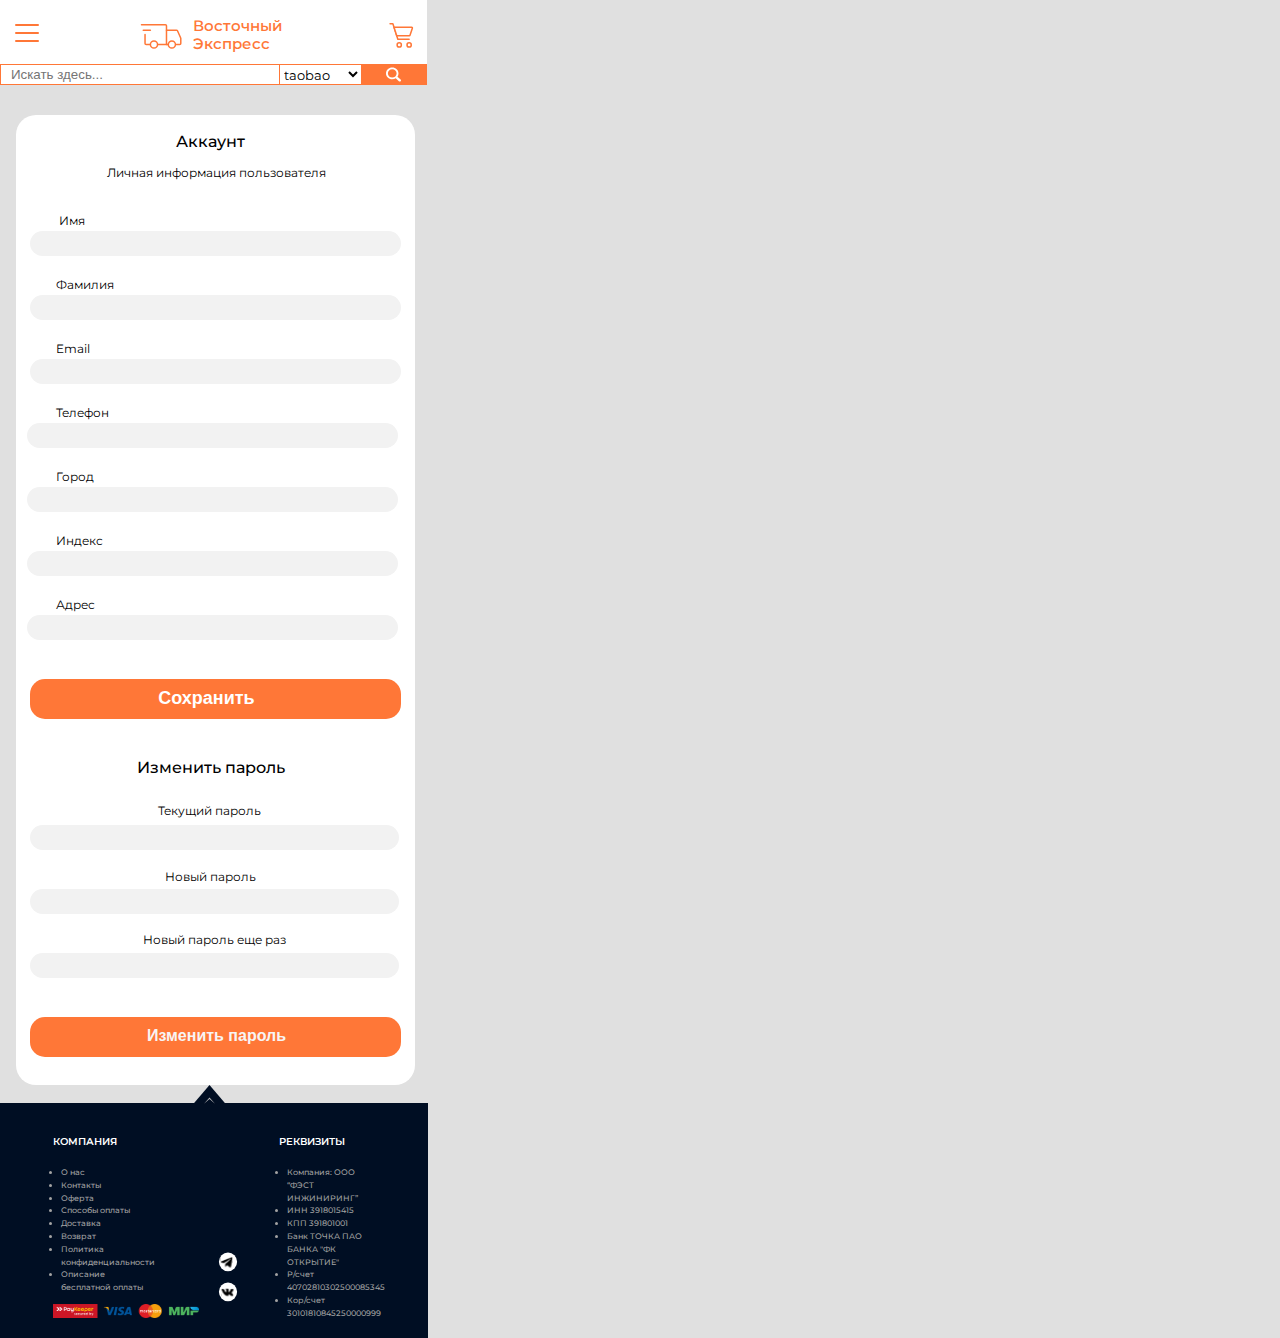
<file: ВО АККАУНТ/index.html>
<!DOCTYPE html>
<html lang="rus">

<head>
	<meta charset="UTF-8">
	<meta http-equiv="X-UA-Compatible" content="IE=edge">
	<meta name="viewport" content="width=device-width, initial-scale=1.0">
	<link href="https://fonts.googleapis.com/css2?family=Montserrat:wght@400;600;700&display=swap" rel="stylesheet">
	<link rel="stylesheet" href="style.css">
	<title>Восточный Экспресс</title>

</head>

<body>


	<!-- /.header -->
	<header class="header" id="header">
		<div class="container">
			<class="header_inner">
				<div class="header_logo"><img src="icons/truck_delivery_icon_217691 1.svg">
					<h1 class="intro_title">Восточный Экспресс</h1>
					<button class="shop"><img src="icons/cart-svgrepo-com 1.svg"></button>

				</div>
		</div>
		</div>
		</div>
		</div>


		<div class="navbar">
			<div class="container nav-container">
				<input class="checkbox" type="checkbox" name="" id="" />
				<div class="hamburger-lines">
					<span class="line line1"></span>
					<span class="line line2"></span>
					<span class="line line3"></span>
				</div>

				<div class="menu-items">
					<li><a href="#">Главная</a></li>
					<li><a href="#">Товар</a></li>
					<li><a href="#">Аккаунт</a></li>
					<li><a href="#">Корзина</a></li>
					<li><a href="#">Поддержка</a></li>
				</div>
			</div>
		</div>
	</header>




	<!-- /.Search -->
	<div class="search_box">
		<form>
			<input type="text" placeholder="Искать здесь...">
			<button type="submit"></button>
			<img src="icons/XMLID_223_.svg" alt="">
		</form>

		<select id="selectvalue">

			<option>taobao</option>

			<option>tmall</option>

			<option>1688</option>

		</select>
	</div>


	<!-- /.account page -->


	<div class="akk_block">
		<h1 class="akk_title">Аккаунт</h1>
		<h2 class="akk_suptitle">Личная информация пользователя</h2>

		<span class="name">Имя</span>
		<div class="text-field">
			<label class="text-field__label" for="login"></label>
			<input class="text-field__input" type="text" name="login" id="login" placeholder="" value="">
		</div>

		<span class="second_name">Фамилия</span>
		<div class="text-field_2">
			<label class="text-field__label_2" for="login"></label>
			<input class="text-field__input_2" type="text" name="login" id="login" placeholder="" value="">
		</div>

		<span class="email">Email</span>
		<div class="text-field_3">
			<label class="text-field__label_3" for="login"></label>
			<input class="text-field__input_3" type="text" name="login" id="login" placeholder="" value="">
		</div>

		<span class="tphone">Телефон</span>
		<div class="text-field_4">
			<label class="text-field__label_4" for="login"></label>
			<input class="text-field__input_4" type="text" name="login" id="login" placeholder="" value="">
		</div>

		<span class="town">Город</span>
		<div class="text-field_5">
			<label class="text-field__label_5" for="login"></label>
			<input class="text-field__input_5" type="text" name="login" id="login" placeholder="" value="">
		</div>

		<span class="index">Индекс</span>
		<div class="text-field_6">
			<label class="text-field__label_6" for="login"></label>
			<input class="text-field__input_6" type="text" name="login" id="login" placeholder="" value="">
		</div>

		<span class="adrees">Адрес</span>
		<div class="text-field_7">
			<label class="text-field__label_7" for="login"></label>
			<input class="text-field__input_7" type="text" name="login" id="login" placeholder="" value="">
		</div>



		<button class="save">
			<span class="atext">Сохранить</span>
		</button>

		<h3 class="parol_title">Изменить пароль</h3>
		<span class="act_parol">Текущий пароль</span>
		<div class="text-field_8">
			<label class="text-field__label_8" for="login"></label>
			<input class="text-field__input_8" type="text" name="login" id="login" placeholder="" value="">
		</div>

		<span class="new_parol">Новый пароль</span>
		<div class="text-field_9">
			<label class="text-field__label_9" for="login"></label>
			<input class="text-field__input_9" type="text" name="login" id="login" placeholder="" value="">
		</div>

		<span class="new_parol2">Новый пароль еще раз</span>
		<div class="text-field_10">
			<label class="text-field__label_10" for="login"></label>
			<input class="text-field__input_10" type="text" name="login" id="login" placeholder="" value="">
		</div>

		<button class="cparol">
			<span class="ptext">Изменить пароль</span>
		</button>

	</div>

	<!-- /.footer -->
	<div class="footer">
		<div class="container">
			<h1 class="company">КОМПАНИЯ</h1>
			<ul class="comp_list">
				<li>О нас</li>
				<li>Контакты</li>
				<li>Оферта</li>
				<li>Способы оплаты</li>
				<li>Доставка</li>
				<li>Возврат</li>
				<li>Политика конфиденциальности</li>
				<li>Описание бесплатной оплаты</li>
			</ul>

			<h2 class="requisites">РЕКВИЗИТЫ</h2>
			<ul class="req_list">
				<li>Компания: ООО “ФЭСТ ИНЖИНИРИНГ”</li>
				<li>ИНН 3918015415</li>
				<li>КПП 391801001</li>
				<li>Банк ТОЧКА ПАО БАНКА "ФК ОТКРЫТИЕ"</li>
				<li>Р/счет 40702810302500085345</li>
				<li>Кор/счет 30101810845250000999</li>
			</ul>

			<img class="tg" src="icons/телега.svg">
			<img class="vk" src="icons/вк.svg">
			<img class="pay" src="icons/logo3h.png">

		</div>
	</div>


	<button class="up_btn">
		<img class="up" src="icons/вверх.svg">
	</button>













	</body>
</file>
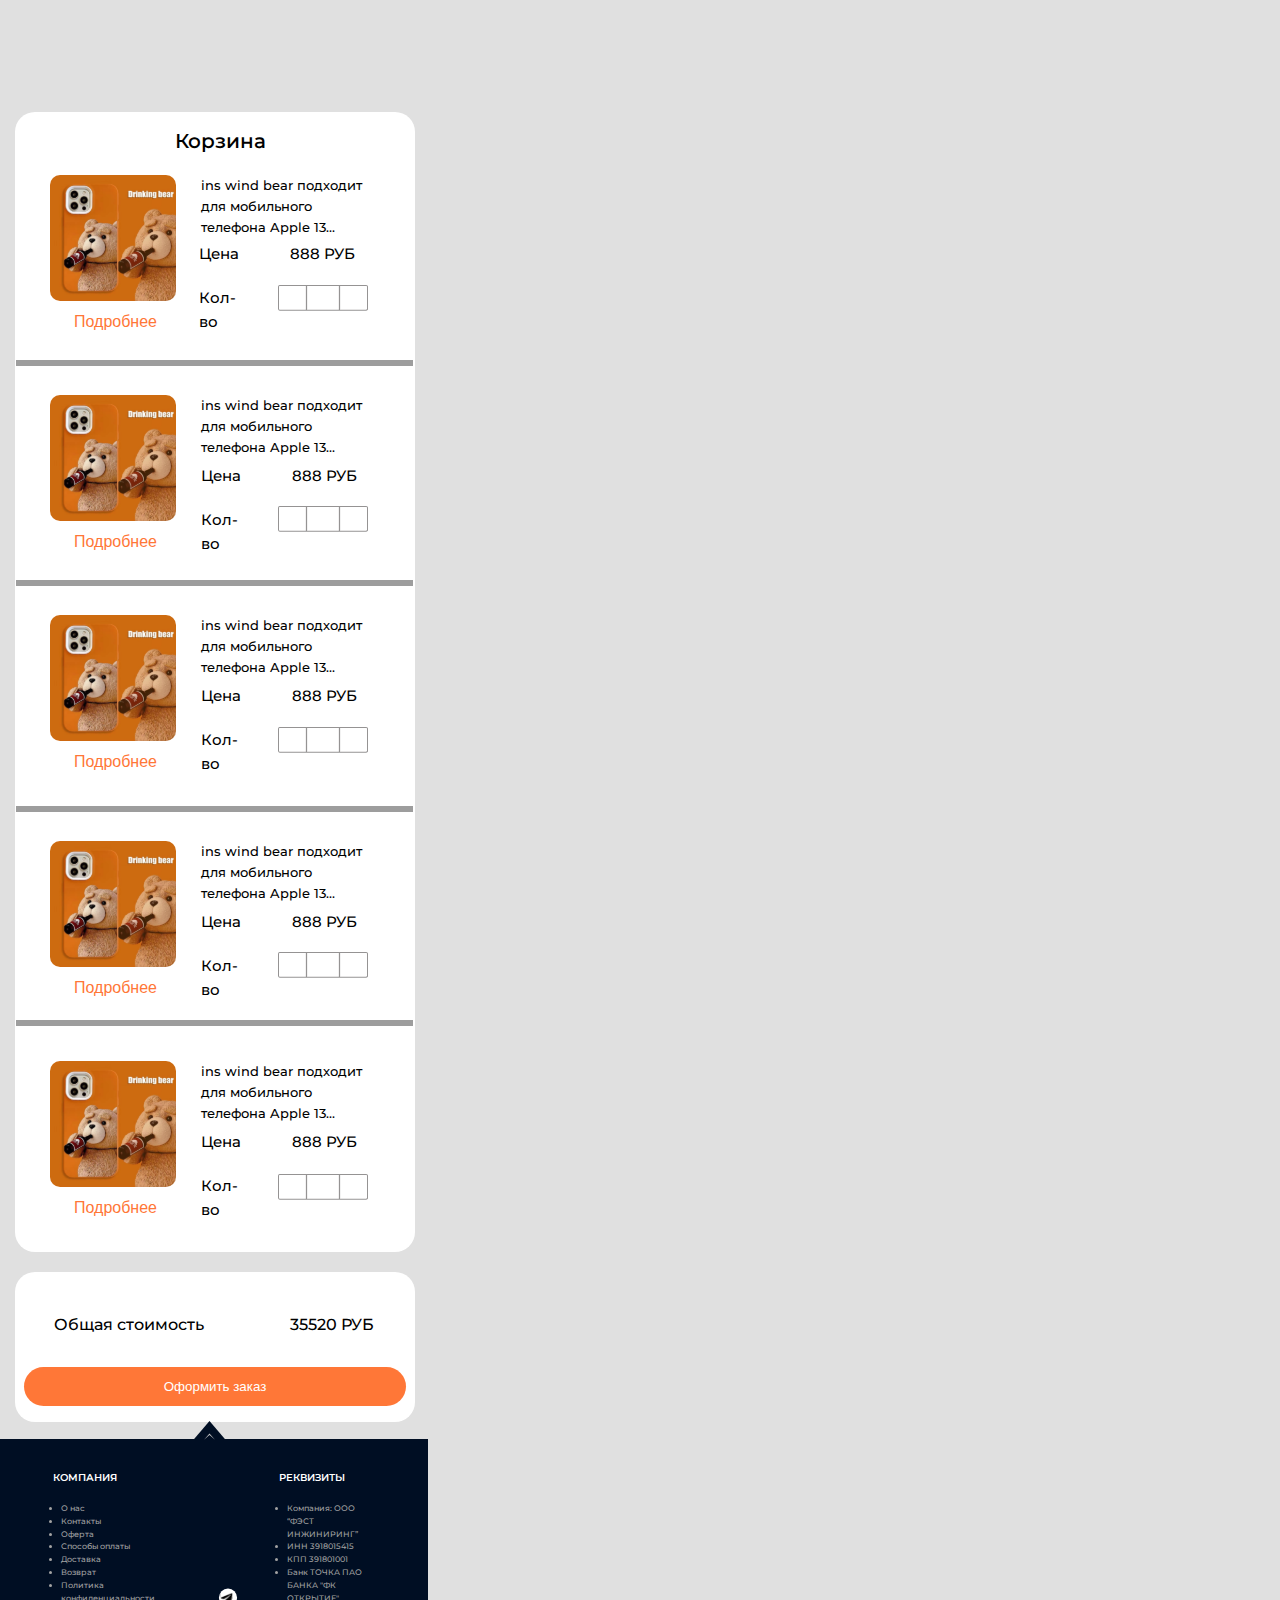
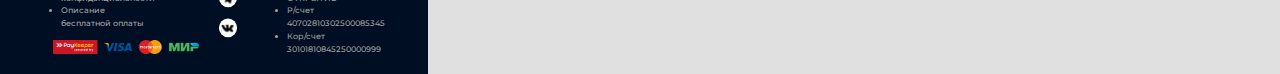
<file: КОРЗИНА/index.html>
<!DOCTYPE html>
<html lang="rus">

<head>
	<meta charset="UTF-8">
	<meta http-equiv="X-UA-Compatible" content="IE=edge">
	<meta name="viewport" content="width=device-width, initial-scale=1.0">
	<link href="https://fonts.googleapis.com/css2?family=Montserrat:wght@400;600;700&display=swap" rel="stylesheet">
	<link rel="stylesheet" href="style.css">
	<title>Восточный Экспресс</title>

</head>

<body>

	<div class="basket_block">
		<div class="container">

			<h1 class="basket_title">Корзина</h1>
			<img class="prod_image" src="img/image 8.svg">
			<h2 class="prod_title">ins wind bear подходит для мобильного телефона Apple 13...</h2>
			<span class="price">Цена</span>
			<span class="price_num">888 РУБ</span>
			<span class="lot">Кол-во</span>
			<img class="counter" src="img/счетчик.png">
			<button class="detail">Подробнее</button>

			<div class="liner"></div>



			<img class="prod_image_2" src="img/image 8.svg">
			<h2 class="prod_title_2">ins wind bear подходит для мобильного телефона Apple 13...</h2>
			<span class="price_2">Цена</span>
			<span class="price_num_2">888 РУБ</span>
			<span class="lot_2">Кол-во</span>
			<img class="counter_2" src="img/счетчик.png">
			<button class="detail_2">Подробнее</button>

			<div class="liner_2"></div>



			<img class="prod_image_3" src="img/image 8.svg">
			<h2 class="prod_title_3">ins wind bear подходит для мобильного телефона Apple 13...</h2>
			<span class="price_3">Цена</span>
			<span class="price_num_3">888 РУБ</span>
			<img class="counter_3" src="img/счетчик.png">
			<span class="lot_3">Кол-во</span>
			<button class="detail_3">Подробнее</button>

			<div class="liner_3"></div>



			<img class="prod_image_4" src="img/image 8.svg">
			<h2 class="prod_title_4">ins wind bear подходит для мобильного телефона Apple 13...</h2>
			<span class="price_4">Цена</span>
			<span class="price_num_4">888 РУБ</span>
			<span class="lot_4">Кол-во</span>
			<img class="counter_4" src="img/счетчик.png">
			<button class="detail_4">Подробнее</button>

			<div class="liner_4"></div>



			<img class="prod_image_5" src="img/image 8.svg">
			<h2 class="prod_title_5">ins wind bear подходит для мобильного телефона Apple 13...</h2>
			<span class="price_5">Цена</span>
			<span class="price_num_5">888 РУБ</span>
			<span class="lot_5">Кол-во</span>
			<img class="counter_5" src="img/счетчик.png">
			<button class="detail_5">Подробнее</button>

			<div class="liner_5"></div>


			<div class="result">
				<div class="container">
					<span class="total_sum">Общая стоимость</span>
					<span class="total_num">35520 РУБ</span>
					<button class="order">Оформить заказ</button>
				</div>
			</div>

		</div>
	</div>


	<!-- /.footer -->
	<div class="footer">
		<div class="container">
			<h1 class="company">КОМПАНИЯ</h1>
			<ul class="comp_list">
				<li>О нас</li>
				<li>Контакты</li>
				<li>Оферта</li>
				<li>Способы оплаты</li>
				<li>Доставка</li>
				<li>Возврат</li>
				<li>Политика конфиденциальности</li>
				<li>Описание бесплатной оплаты</li>
			</ul>

			<h2 class="requisites">РЕКВИЗИТЫ</h2>
			<ul class="req_list">
				<li>Компания: ООО “ФЭСТ ИНЖИНИРИНГ”</li>
				<li>ИНН 3918015415</li>
				<li>КПП 391801001</li>
				<li>Банк ТОЧКА ПАО БАНКА "ФК ОТКРЫТИЕ"</li>
				<li>Р/счет 40702810302500085345</li>
				<li>Кор/счет 30101810845250000999</li>
			</ul>

			<img class="tg" src="icons/телега.svg">
			<img class="vk" src="icons/вк.svg">
			<img class="pay" src="icons/logo3h.png">

		</div>
	</div>


	<button class="up_btn">
		<img class="up" src="icons/вверх.svg">
	</button>








































</body>
</file>
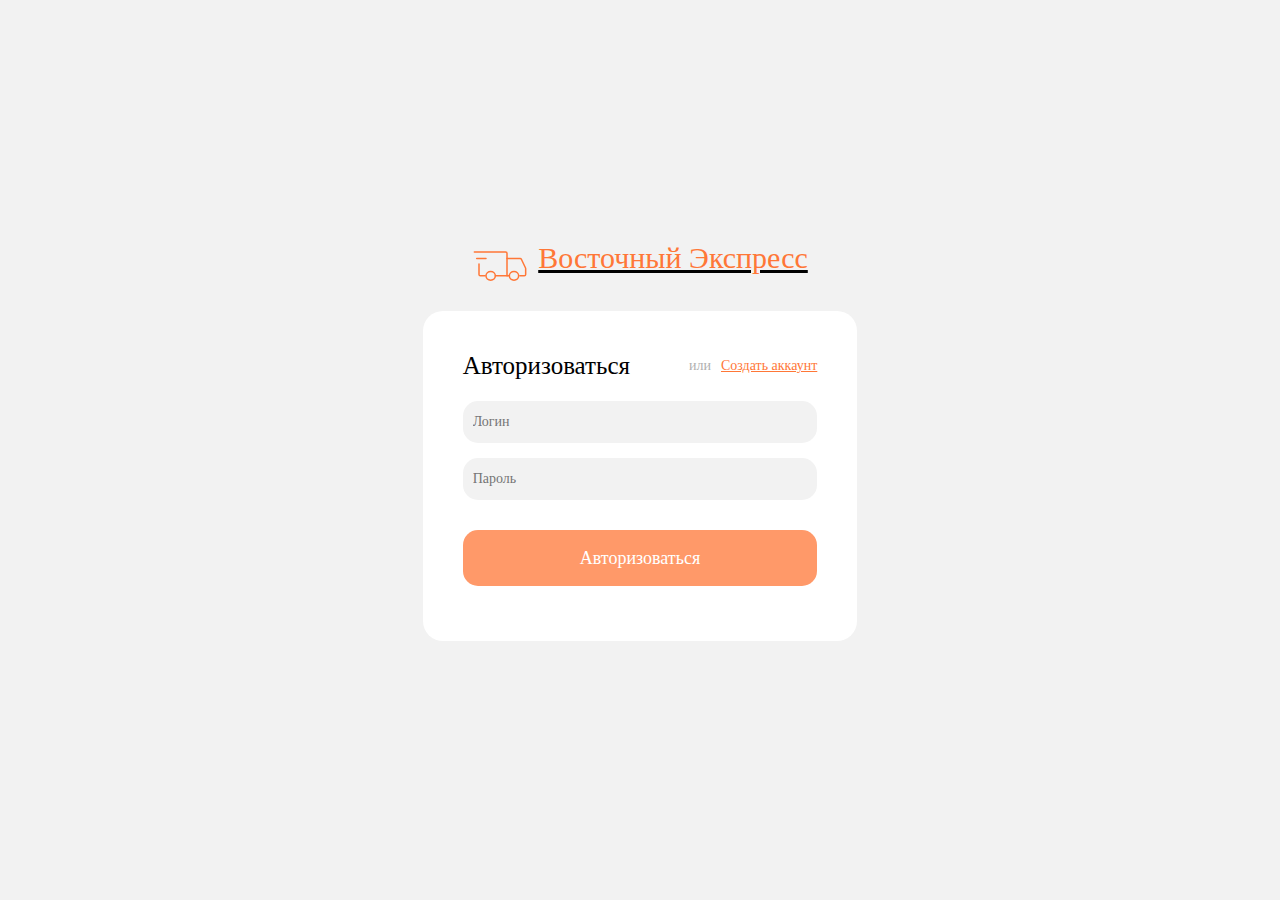
<file: ГЛАВНАЯ/login.html>
<!DOCTYPE html>
<html lang="en-US" dir="ltr">

<head>
	<meta charset="utf-8">
	<meta http-equiv="X-UA-Compatible" content="IE=edge">
	<meta name="viewport" content="width=device-width, initial-scale=1">

	<title>Восточный Экспресс | Авторизация</title>

	<link href="style.css" rel="stylesheet">



</head>


<body>
<div class="content">
<div class="auth">

		<div class="logo">
			<div class="img-logo">
				<a href="/"><img src="icons/truck_delivery_icon_217691%201.svg" alt="Логотип"></a>
			</div>
			<a href="/"><div class="text-logo">Восточный Экспресс</div></a>
		</div>
		<div class="auth-field">
			<div class="top">
				<div class="text-left">Авторизоваться</div>
				<div class="text-right">или <text class="create_account"><a href="#">Создать аккаунт</a></text></div>
			</div>
			<form class="auth-input" method="post">
				<input type="hidden" name="csrfmiddlewaretoken" value="bxqOmKqK3xYbUeHd8iyzmDomkZHW0mIiud6UmkvQWEh1ufpJeYWZzR1Ma1luxGJk">

				<input type="text" name="username" class="inp" placeholder="Логин" maxlength="150" required id="id_username">

				<input type="password" name="password" class="inp" placeholder="Пароль" required id="id_password">

				<div class="form-error"></div>
				<button type="submit" class="inp-btn">Авторизоваться</button>
			</form>

		</div>

</div>
</div>

</body>

</html>
</file>
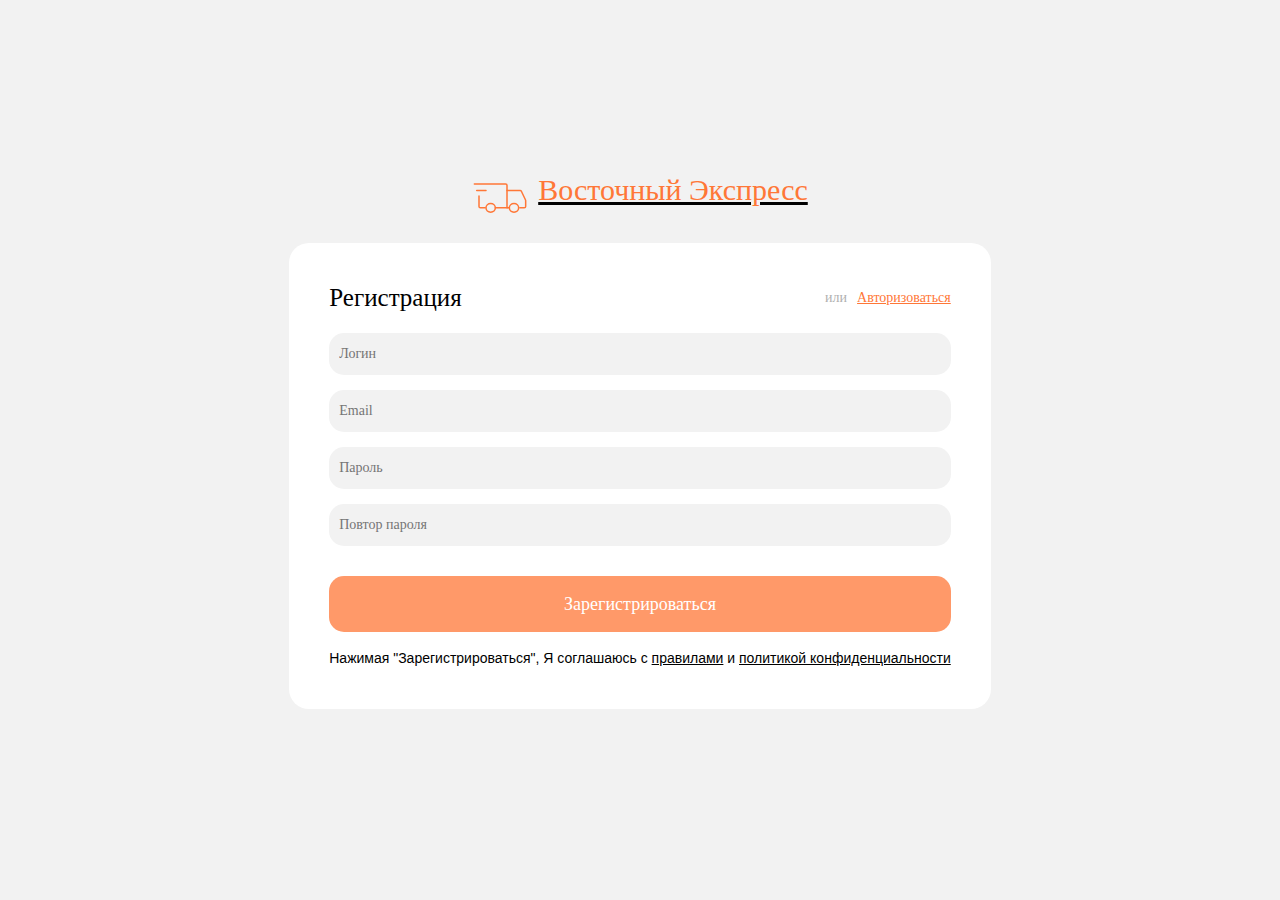
<file: ГЛАВНАЯ/register.html>
<!DOCTYPE html>
<html lang="en-US" dir="ltr">

<head>
	<meta charset="utf-8">
	<meta http-equiv="X-UA-Compatible" content="IE=edge">
	<meta name="viewport" content="width=device-width, initial-scale=1">

	<title>Восточный Экспресс | Регистрация</title>

	<link href="style.css" rel="stylesheet">



</head>


<body>

<div class="auth">

		<div class="logo">
			<div class="img-logo">
				<a href="/"><img src="icons/truck_delivery_icon_217691%201.svg" alt="Логотип"></a>
			</div>
			<a href="/"><div class="text-logo">Восточный Экспресс</div></a>
		</div>
		<div class="auth-field">
			<div class="top">
				<div class="text-left">Регистрация</div>
				<div class="text-right">или <text class="create_account"><a href="#">Авторизоваться</a></text></div>
			</div>
			<form class="auth-input" method="post">
				<input type="hidden" name="csrfmiddlewaretoken" value="S1SsmkLJa8nr7HO2c5HnhltgWztAuKOMbHyymUQP3fGhHIwyiL5Nuz6GMB7814PO">

				<input type="text" name="username" class="inp" placeholder="Логин" autofocus required id="id_username">

				<input type="email" name="email" class="inp" placeholder="Email" required id="id_email">

				<input type="password" name="password1" class="inp" placeholder="Пароль" required id="id_password1">

				<input type="password" name="password2" class="inp" placeholder="Повтор пароля" required id="id_password2">

				<div class="form-error"></div>
				<button class="inp-btn">Зарегистрироваться</button>
				<div class="privacy">Нажимая "Зарегистрироваться", Я соглашаюсь с <a href="#">правилами</a>
					и <a href="#">политикой конфиденциальности</a></div>
			</form>

		</div>

</div>


</body>

</html>
</file>
<file: ВО АККАУНТ/style.css>
body {
margin: 0;
font-family: 'Montserrat', sans-serif;
font-size: 16px, 18px, 50px;
background-color: #E0E0E0;
line-height: 1.6;
width: 100%;
max-width: 100%;
overflow-x: hidden;
}

*,
*:before,
*:after {
 box-sizing: border-box; 
}
h1, h2, h3, h4, h5, h6 {
	margin: 0;
}



/*Container*/
.container {
width: 100%;
max-width: 428px;
margin: 0px auto;    
}

/*Header*/
.header {
position: absolute;
z-index: 2;
width: 427px;
height: 64px;
left: 0px;
top: 0px;

background: #FFFFFF;
}


.header_logo {
box-sizing: border-box;
border: 0;
position: absolute;
width: 42.9px;
height: 43px;
left: 138.68px;
top: 14px;
}

.intro_title {
position: absolute;
width: 93.78px;
height: 35px;
left: 54px;
top: 3px;

font-family: 'Montserrat';
font-style: normal;
font-weight: 550;
font-size: 15px;
line-height: 18px;

color: #FF7737;
}

.shop {
position: absolute;
cursor: pointer;
background: none;
border: 0;
width: 33.92px;
height: 34px;
left: 240px;
top: 3px;
}



.container {
  max-width: 410px;
  width: 90%;
  margin: auto;
}

.navbar {
  width: 100%;
  
}

.nav-container {
  display: flex;
  justify-content: space-between;
  align-items: center;
  height: 62px;
}

.navbar .menu-items {
  display: flex;
}

.navbar .nav-container li {
  list-style: none;
}

.navbar .nav-container a {
  text-decoration: none;
  color: #FF7737;
  font-weight: 500;
  font-size: 1.2rem;
  padding: -2rem;
}

.navbar .nav-container a:hover{
  font-weight: bolder;
}

.nav-container {
  display: block;
  position: relative;
  height: 60px;
}

.nav-container .checkbox {
  position: absolute;
  display: block;
  height: 32px;
  width: 32px;
  top: 20px;
  left: -10px;
  z-index: 5;
  opacity: 0;
  cursor: pointer;
}

.nav-container .hamburger-lines {
  display: block;
	padding: 4px;
  height: 26px;
  width: 32px;
  position: absolute;
  top: 20px;
  left: -10px;
  z-index: 2;
  display: flex;
  flex-direction: column;
  justify-content: space-between;
}

.nav-container .hamburger-lines .line {
  display: block;
	
  height: 2px;
  width: 24px;
  border-radius: 10px;
  background: #FF7737;
}

.nav-container .hamburger-lines .line1 {
  transform-origin: 0% 0%;
  transition: transform 0.4s ease-in-out;
}

.nav-container .hamburger-lines .line2 {
  transition: transform 0.2s ease-in-out;
}

.nav-container .hamburger-lines .line3 {
  transform-origin: 0% 100%;
  transition: transform 0.4s ease-in-out;
}

.navbar .menu-items {
  padding-top: 10px;
  background-color: #FFFFFF;
  
  height: 300px;
  width: 183px;
  transform: translate(-150%);
  display: block;
  flex-direction: column;
  margin-left: -22px;
  padding-left: 50px;
  transition: transform 0.5s ease-in-out;
  text-align: left;
}

.navbar .menu-items li {
  margin-bottom: 1.2rem;
  font-size: 1.5rem;
  font-weight: 500;
}


.nav-container input[type="checkbox"]:checked ~ .menu-items {
  transform: translateX(0);
}

.nav-container input[type="checkbox"]:checked ~ .hamburger-lines .line1 {
  transform: rotate(45deg);
}

.nav-container input[type="checkbox"]:checked ~ .hamburger-lines .line2 {
  transform: scaleY(0);
}

.nav-container input[type="checkbox"]:checked ~ .hamburger-lines .line3 {
  transform: rotate(-45deg);
}

.nav-container input[type="checkbox"]:checked ~ .logo{
  display: none;
}


/*Searchbox*/

.search_box input {
box-sizing: border-box;
position: absolute;
width: 427px;
height: 21px;
left: 0px;
top: 64px;
padding-left: 10px;
border: 1px solid #FF7737;
border-radius: 0;
outline: none;
}

.search_box button {
box-sizing: border-box;

position: absolute;
width: 65.85px;
height: 19px;
left: 361.15px;
top: 65px;
background: #FF7737;
border: 2px solid #FF7737;
cursor: pointer;
}

.search_box img {
position: absolute;
cursor: pointer;
width: 15px;
height: 15px;
left: 386px;
right: 30px;
top: 67px;
}

.search_box select {
box-sizing: border-box;

position: absolute;
width: 83px;
height: 21px;
left: 279px;
top: 64px;
font-family: 'Montserrat';
background: #FFFFFF;
border: 1px solid #FF7737;
}


/*account page*/


.akk_block {
position: absolute;
width: 399px;
height: 970px;
left: 16px;
top: 115px;

background: #FFFFFF;
border-radius: 20px;
}

.akk_title {
position: absolute;
width: 69px;
height: 20px;
left: 160px;
top: 14px;

font-weight: 500;
font-size: 16px;

color: #000000;
}

.akk_suptitle {
position: absolute;
width: 222px;
height: 15px;
left: 91px;
top: 48px;

font-weight: 400;
font-size: 12px;

color: #000000;
}

.name {
position: absolute;
width: 27px;
height: 15px;
left: 43px;
top: 96px;

font-weight: 400;
font-size: 12px;

color: #000000;

}

.text-field__input {
  position: absolute;
  width: 371px;
  height: 25px;
  left: 14px;
  top: 116px;
  padding: 10px;

  font-size: 13px;
  font-weight: 400;
  
  background-color: #f2f2f2ff;
  
  border: 0;
  border-radius: 15px;
  transition: border-color 0.15s ease-in-out, box-shadow 0.15s ease-in-out;
}


.second_name {
position: absolute;
width: 59px;
height: 15px;
left: 40px;
top: 160px;

font-weight: 400;
font-size: 12px;

color: #000000;
}

.text-field__input_2 {
  position: absolute;
  width: 371px;
  height: 25px;
  left: 14px;
  top: 180px;
  padding: 10px;

  font-size: 13px;
  font-weight: 400;
  
  background-color: #f2f2f2ff;
  
  border: 0;
  border-radius: 15px;
  transition: border-color 0.15s ease-in-out, box-shadow 0.15s ease-in-out;
}


.email {
position: absolute;
width: 35px;
height: 15px;
left: 40px;
top: 224px;

font-weight: 400;
font-size: 12px;

color: #000000;
}

.text-field__input_3 {
  position: absolute;
  width: 371px;
  height: 25px;
  left: 14px;
  top: 244px;
  padding: 10px;

  font-size: 13px;
  font-weight: 400;
  
  background-color: #f2f2f2ff;
  
  border: 0;
  border-radius: 15px;
  transition: border-color 0.15s ease-in-out, box-shadow 0.15s ease-in-out;
}


.tphone {
position: absolute;
width: 54px;
height: 15px;
left: 40px;
top: 288px;

font-weight: 400;
font-size: 12px;

color: #000000;
}

.text-field__input_4 {
  position: absolute;
  width: 371px;
  height: 25px;
  left: 11px;
  top: 308px;
  padding: 10px;

  font-size: 13px;
  font-weight: 400;
  
  background-color: #f2f2f2ff;
  
  border: 0;
  border-radius: 15px;
  transition: border-color 0.15s ease-in-out, box-shadow 0.15s ease-in-out;
}



.town {
position: absolute;
width: 37px;
height: 15px;
left: 40px;
top: 352px;

font-weight: 400;
font-size: 12px;

color: #000000;
}

.text-field__input_5 {
 position: absolute;
  width: 371px;
  height: 25px;
  left: 11px;
  top: 372px;
  padding: 10px;

  font-size: 13px;
  font-weight: 400;
  
  background-color: #f2f2f2ff;
  
  border: 0;
  border-radius: 15px;
  transition: border-color 0.15s ease-in-out, box-shadow 0.15s ease-in-out;
}


.index {
position: absolute;
width: 47px;
height: 15px;
left: 40px;
top: 416px;

font-weight: 400;
font-size: 12px;

color: #000000;
}

.text-field__input_6 {
  position: absolute;
  width: 371px;
  height: 25px;
  left: 11px;
  top: 436px;
  padding: 10px;

  font-size: 13px;
  font-weight: 400;
  
  background-color: #f2f2f2ff;
  
  border: 0;
  border-radius: 15px;
  transition: border-color 0.15s ease-in-out, box-shadow 0.15s ease-in-out;
}



.adrees {
position: absolute;
width: 40px;
height: 15px;
left: 40px;
top: 480px;
font-weight: 400;
font-size: 12px;

color: #000000;
}

.text-field__input_7 {
  position: absolute;
  width: 371px;
  height: 25px;
  left: 11px;
  top: 500px;
  padding: 10px;

  font-size: 13px;
  font-weight: 400;
  
  background-color: #f2f2f2ff;
  
  border: 0;
  border-radius: 15px;
  transition: border-color 0.15s ease-in-out, box-shadow 0.15s ease-in-out;
}


.save {
position: absolute;
width: 371px;
height: 39.89px;
left: 14px;
top: 564px;
cursor: pointer;
border: 0;
background: #FF7737;
border-radius: 15px;
}

.atext {
position: absolute;
width: 153px;
height: 22px;
left: 100px;
top: 8px;

font-weight: 550;
font-size: 18px;
line-height: 22px;
color: #FFFFFF;
}

.parol_title {
position: absolute;
width: 149px;
height: 20px;
left: 121px;
top: 640px;

font-weight: 500;
font-size: 16px;

color: #000000;
}

.act_parol {
position: absolute;
width: 104px;
height: 15px;
left: 142px;
top: 686px;

font-weight: 400;
font-size: 12px;

color: #000000;
}

.text-field__input_8 {
  position: absolute;
  width: 369px;
  height: 25px;
  left: 14px;
  top: 710px;
  padding: 10px;

  font-size: 13px;
  font-weight: 400;
  
  background-color: #f2f2f2ff;
  
  border: 0;
  border-radius: 15px;
  transition: border-color 0.15s ease-in-out, box-shadow 0.15s ease-in-out;
}



.new_parol {
position: absolute;
width: 91px;
height: 15px;
left: 149px;
top: 752px;

font-weight: 400;
font-size: 12px;

color: #000000;
}

.text-field__input_9 {
  position: absolute;
  width: 369px;
  height: 25px;
  left: 14px;
  top: 774px;
  padding: 10px;

  font-size: 13px;
  font-weight: 400;
  
  background-color: #f2f2f2ff;
  
  border: 0;
  border-radius: 15px;
  transition: border-color 0.15s ease-in-out, box-shadow 0.15s ease-in-out;
}


.new_parol2 {
position: absolute;
width: 145px;
height: 15px;
left: 127px;
top: 815px;

font-weight: 400;
font-size: 12px;
color: #000000;
}

.text-field__input_10 {
  position: absolute;
  width: 369px;
  height: 25px;
  left: 14px;
  top: 838px;
  padding: 10px;

  font-size: 13px;
  font-weight: 400;
  
  background-color: #f2f2f2ff;
  
  border: 0;
  border-radius: 15px;
  transition: border-color 0.15s ease-in-out, box-shadow 0.15s ease-in-out;
}


.cparol {
position: absolute;
width: 371px;
height: 39.89px;
left: 14px;
top: 902px;
cursor: pointer;
border: 0;
background: #FF7737;
border-radius: 15px;
}

.ptext {
position: absolute;
width: 151px;
height: 20px;
left: 111px;
top: 10px;

font-weight: 550;
font-size: 16px;

color: #F8F4F4;
}


/*footer*/
.footer {
position: absolute;
width: 428px;
height: 235px;
top: 1103px;
background: #000E23;
}

.company {
position: absolute;
width: 70px;
height: 16.54px;
top: 31px;
left: 53px;
font-weight: 600;
font-size: 10px;

color: #FFFFFF;
}

.comp_list {
position: absolute;
width: 130px;
height: 119.92px;
top: 55px;
left: 21px;
font-weight: 500;
font-size: 8px;

color: #A3A3A3;
}

.requisites {
position: absolute;
width: 70px;
height: 16.54px;
top: 31px;
right: 79px;
font-weight: 600;
font-size: 10px;

color: #FFFFFF;
}

.req_list {
position: absolute;
width: 126px;
height: 156.1px;
top: 55px;
right: 55px;
font-weight: 500;
font-size: 8px;

color: #A2A2A2;
}

.tg {
position: absolute;
width: 20px;
height: 20px;
bottom: 66px;
right: 190px;
}

.vk {
position: absolute;
width: 20px;
height: 20px;
bottom: 36px;
right: 190px;
}  

.pay {
position: absolute;
width: 146px;
height: 14.47px;
bottom: 20px;
left: 53px;  
}

.up_btn {
position: absolute;
cursor: pointer;
width: 37px;
height: 24.81px;
top: 1084px;
left: 185px;
border: 0;
color: #000E23;
background-color: rgba(224, 224, 224, 0);
}




/*Медиазапросы*/
 @media (min-width: 427px) and (max-width: 630px) {

.header {
  width: 630px
}

.header_logo{
  left: 220px;
}


.shop {
  left: 352px;
}

.navbar {
  position: relative;
  left: -88px;
}

.menu-items {
  margin-left: -75px
}


.nav-container {
  left: 0px;
}

/*Searchbox*/

.search_box input {

width: 630px;

}

.search_box button {

left: 565px;

}

.search_box img {

left: 594px;

}

.search_box select {

left: 482px;

}


.search_box_2 select {

left: 430px;
}

.found {
left: 18px;

}


.akk_block {
  left: 117px;
}


  /*Footer*/
.footer {
  width: 630px;
}

.up_btn {
  left: 290px;
}

.tg {
  right: 245px;
  bottom: 37px;
}

} 


@media (min-width: 630px) and (max-width: 850px) {

.header {
  width: 850px
}

.header_logo{
  left: 340px;
}


.shop {
  left: 450px;
}


.menu-items {
  margin-left: -32px
}

.nav-container {
  left: -200px;
}

.nav-container .checkbox {
  height: 50px;
  width: 50px;
}




/*Searchbox*/

.search_box input {
height: 30px;
width: 850px;

}

.search_box button {
height: 29px;
width: 67.85px;
left: 781px;

}

.search_box img {
top: 72px;
left: 809px;

}

.search_box select {
height: 30px;
left: 699px;

}


.search_box_2 select {
width: 193px;
height: 40px;
left: 590px;
font-size: 14px;
}

.found {
width: 250px;
left: 55px;
font-size: 17px;

}

.akk_block {
 left: 80px;
 width: 687px;
}


.akk_title {
  left: 300px;
  font-size: 20px;
}

.akk_suptitle {
  width: 300px;
  left: 200px;
  font-size: 16px;
}

.name {
  left: 120px;
  font-size: 14px;
}

.text-field__input {
  width: 460px;
  height: 30px;
  left: 100px;
}

.second_name {
  left: 120px;
  font-size: 14px;
}

.text-field__input_2 {
  width: 460px;
  height: 30px;
  left: 100px; 
}

.email {
  left: 120px;
  font-size: 14px;
}

.text-field__input_3 {
  width: 460px;
  height: 30px;
  left: 100px; 
}

.tphone {
  left: 120px;
  font-size: 14px;
}

.text-field__input_4{
  width: 460px;
  height: 30px;
  left: 100px; 
}

.town {
  left: 120px;
  font-size: 14px;
}

.text-field__input_5 {
  width: 460px;
  height: 30px;
  left: 100px; 
}

.index {
  left: 120px;
  font-size: 14px;
}

.text-field__input_6 {
  width: 460px;
  height: 30px;
  left: 100px; 
}

.adrees {
  left: 120px;
  font-size: 14px;
}

.text-field__input_7 {
  width: 460px;
  height: 30px;
  left: 100px; 
}

.save {
  left: 100px;
  width: 459px;
}

.atext {
  left: 157px;
}


.parol_title {
  width: 190px;
  left: 243px;
  font-size: 20px;
}

.act_parol {
  left: 280px;
}

.text-field__input_8 {
  width: 460px;
  height: 30px;
  left: 100px;
}

.new_parol {
  left: 287px;
}

.text-field__input_9 {
  width: 460px;
  height: 30px;
  left: 100px;
}

.new_parol2 {
  left: 265px;
}

.text-field__input_10 {
  width: 460px;
  height: 30px;
  left: 100px;
}

.cparol {
  width: 460px;
  left: 100px;
}

.ptext {
  left: 160px;
}

/*Footer*/
.footer {
  top: 1106px;
  width: 850px;
  height: 242px;
}

.up_btn {
  top: 1087px;
  left: 397px;
}

.tg {
  right: 335px;
  bottom: 37px;
}

.vk {
  right: 280px;
}

.pay {
  left: 300px;
}

.company {
  top: 20px;
  left: 190px;
  font-size: 12px;
}

.comp_list {
  top: 35px;
  left: 160px;
  font-size: 10px;
}

.requisites {
  right: 185px;
  top: 20px;
  font-size: 12px;
}

.req_list {
    
    top: 35px;
    right: 160px;
    font-size: 10px;


}




}
</file>
<file: КОРЗИНА/style.css>
body {
margin: 0;
font-family: 'Montserrat', sans-serif;
font-size: 16px, 18px, 50px;
background-color: #E0E0E0;
line-height: 1.6;
width: 100%;
max-width: 100%;
overflow-x: hidden;
}

*,
*:before,
*:after {
 box-sizing: border-box; 
}
h1, h2, h3, h4, h5, h6 {
	margin: 0;
}


.basket_block {
position: absolute;
width: 400px;
height: 1140px;
left: 15px;
top: 112px;

background: #FFFFFF;
border-radius: 20px;
}

.basket_title {
position: absolute;
width: 91px;
height: 24px;
left: 160px;
top: 13px;

font-weight: 550;
font-size: 20px;
color: #000000;
}

.prod_image {
position: absolute;
width: 126px;
height: 126px;
left: 35px;
top: 63px;
}
.prod_title {
position: absolute;
width: 177px;
height: 58px;
left: 186px;
top: 63px;

font-weight: 500;
font-size: 13px;
color: #000000;
}

.price {
position: absolute;
width: 41px;
height: 18px;
left: 184px;
top: 130px;

font-weight: 500;
font-size: 15px;
color: #000000;
}

.price_num {
position: absolute;
width: 65px;
height: 18px;
left: 275px;
top: 130px;

font-weight: 500;
font-size: 15px;
color: #000000;
}

.lot {
position: absolute;
width: 54px;
height: 18px;
left: 184px;
top: 174px;

font-weight: 500;
font-size: 15px;
color: #000000;
}

.counter {
position: relative;
left: 263px;
top: 173px;
}

.detail {
position: absolute;
background: none;
border: 0;
cursor: pointer;
width: 79px;
height: 16px;
left: 53px;
top: 200px;

font-weight: 500;
font-size: 16px;

color: #FF7737;
}


.liner {
position: absolute;
width: 397px;
left: 1px;
top: 248px;

border: 3px solid #9D9D9D;
}

.prod_image_2 {
position: absolute;
width: 126px;
height: 126px;
left: 35px;
top: 283px;
}

.prod_title_2 {

position: absolute;
width: 177px;
height: 58px;
left: 186px;
top: 283px;

font-weight: 500;
font-size: 13px;
}

.price_2 {
position: absolute;
width: 41px;
height: 18px;
left: 186px;
top: 352px;

font-weight: 500;
font-size: 15px;
}

.price_num_2 {
position: absolute;
width: 65px;
height: 18px;
left: 277px;
top: 352px;

font-weight: 500;
font-size: 15px;
}

.lot_2 {
position: absolute;
width: 54px;
height: 18px;
left: 186px;
top: 396px;

font-weight: 500;
font-size: 15px;
}

.counter_2 {
position: relative;
left: 169px;
top: 394px;
}

.detail_2 {
position: absolute;
background: none;
border: 0;
cursor: pointer;
width: 79px;
height: 16px;
left: 53px;
top: 420px;

font-weight: 500;
font-size: 16px;

color: #FF7737;	
}

.liner_2 {
position: absolute;
width: 397px;
left: 1px;
top: 468px;

border: 3px solid #9D9D9D;
}


.prod_image_3 {
position: absolute;
width: 126px;
height: 126px;
left: 35px;
top: 503px;
}

.prod_title_3 {
position: absolute;
width: 177px;
height: 58px;
left: 186px;
top: 503px;

font-weight: 500;
font-size: 13px;
color: #000000;
}

.price_3 {
position: absolute;
width: 41px;
height: 18px;
left: 186px;
top: 572px;

font-weight: 500;
font-size: 15px;
color: #000000;
}

.price_num_3 {
position: absolute;
width: 65px;
height: 18px;
left: 277px;
top: 572px;

font-weight: 500;
font-size: 15px;

color: #000000;
}

.lot_3 {
position: absolute;
width: 54px;
height: 18px;
left: 186px;
top: 616px;

font-weight: 500;
font-size: 15px;
color: #000000;
}

.counter_3 {
position: relative;
left: 75px;
top: 615px;
}

.detail_3 {
position: absolute;
background: none;
border: 0;
cursor: pointer;
width: 79px;
height: 16px;
left: 53px;
top: 640px;

font-weight: 500;
font-size: 16px;

color: #FF7737;
}

.liner_3 {
position: absolute;
width: 397px;
left: 1px;
top: 694px;

border: 3px solid #9D9D9D;	
}

.prod_image_4 {
position: absolute;
width: 126px;
height: 126px;
left: 35px;
top: 729px;
}

.prod_title_4 {
position: absolute;
width: 177px;
height: 58px;
left: 186px;
top: 729px;

font-weight: 500;
font-size: 13px;

color: #000000;	
}

.price_4 {
position: absolute;
width: 41px;
height: 18px;
left: 186px;
top: 798px;

font-weight: 500;
font-size: 15px;

color: #000000;
}

.price_num_4 {
position: absolute;
width: 65px;
height: 18px;
left: 277px;
top: 798px;

font-weight: 500;
font-size: 15px;

color: #000000;
}

.lot_4 {
position: absolute;
width: 54px;
height: 18px;
left: 186px;
bottom: 280px;

font-weight: 500;
font-size: 15px;

color: #000000;
}

.counter_4 {
position: relative;
left: -19px;
top: 840px;
}

.detail_4 {
position: absolute;
background: none;
border: 0;
cursor: pointer;
width: 79px;
height: 16px;
left: 53px;
bottom: 258px;

font-weight: 500;
font-size: 16px;

color: #FF7737;
}

.liner_4 {
position: absolute;
width: 397px;
left: 1px;
bottom: 226px;

border: 3px solid #9D9D9D;		
}

.prod_image_5 {
position: absolute;
width: 126px;
height: 126px;
left: 35px;
bottom: 65px;
}

.prod_title_5 {
position: absolute;
width: 177px;
height: 58px;
left: 186px;
bottom: 133px;

font-weight: 500;
font-size: 13px;
color: #000000;
}

.price_5 {
position: absolute;
width: 41px;
height: 18px;
left: 186px;
bottom: 104px;

font-weight: 500;
font-size: 15px;

color: #000000;	
}

.price_num_5 {
position: absolute;
width: 65px;
height: 18px;
left: 277px;
bottom: 104px;

font-weight: 500;
font-size: 15px;
color: #000000;	
}

.lot_5 {
position: absolute;
width: 54px;
height: 18px;
left: 186px;
bottom: 60px;

font-weight: 500;
font-size: 15px;

color: #000000;	
}

.counter_5 {
position: relative;
left: 263px;
top: 1028px;
}

.detail_5 {
position: absolute;
background: none;
border: 0;
cursor: pointer;
width: 79px;
height: 16px;
left: 53px;
bottom: 38px;

font-weight: 500;
font-size: 16px;

color: #FF7737;	
}


.result {
position: absolute;
width: 400px;
height: 150px;
left: 0px;
top: 1160px;

background: #FFFFFF;
border-radius: 20px;	
}

.total_sum {
position: absolute;
width: 156px;
height: 25px;
left: 39px;
top: 40px;

font-weight: 500;
font-size: 16px;
color: #000000;
}

.total_num {
position: absolute;
width: 94px;
height: 21px;
left: 275px;
top: 40px;

font-weight: 500;
font-size: 16px;

color: #000000;
}

.order {
position: absolute;
width: 382px;
height: 39px;
left: 9px;
top: 95px;
cursor: pointer;
text-align: center;
color: #FFFFFF;
background: #FF7737;
border-radius: 20px;	
border: 0;
}


/*footer*/
.footer {
position: absolute;
width: 428px;
height: 235px;
top: 1439px;
background: #000E23;
}

.company {
position: absolute;
width: 70px;
height: 16.54px;
top: 31px;
left: 53px;
font-weight: 600;
font-size: 10px;

color: #FFFFFF;
}

.comp_list {
position: absolute;
width: 130px;
height: 119.92px;
top: 55px;
left: 21px;
font-weight: 500;
font-size: 8px;

color: #A3A3A3;
}

.requisites {
position: absolute;
width: 70px;
height: 16.54px;
top: 31px;
right: 79px;
font-weight: 600;
font-size: 10px;

color: #FFFFFF;
}

.req_list {
position: absolute;
width: 126px;
height: 156.1px;
top: 55px;
right: 55px;
font-weight: 500;
font-size: 8px;

color: #A2A2A2;
}

.tg {
position: absolute;
width: 20px;
height: 20px;
bottom: 66px;
right: 190px;
}

.vk {
position: absolute;
width: 20px;
height: 20px;
bottom: 36px;
right: 190px;
}  

.pay {
position: absolute;
width: 146px;
height: 14.47px;
bottom: 20px;
left: 53px;  
}

.up_btn {
position: absolute;
cursor: pointer;
width: 37px;
height: 24.81px;
top: 1420px;
left: 185px;
border: 0;
color: #000E23;
background-color: rgba(224, 224, 224, 0);
}



/*Медиазапросы*/
@media (min-width: 427px) and (max-width: 630px) {

.basket_block {
	left: 115px;
}

  /*Footer*/
.footer {
  width: 630px;
}

.up_btn {
  left: 290px;
}

.tg {
  right: 245px;
  bottom: 37px;
}

}

@media (min-width: 630px) and (max-width: 850px) {

.basket_block {
	left: 225px;
}





/*Footer*/
.footer {
  top: 1275px;
  width: 850px;
  height: 242px;
}

.up_btn {
  top: 1256px;
  left: 397px;
}

.tg {
  right: 335px;
  bottom: 37px;
}

.vk {
  right: 280px;
}

.pay {
  left: 300px;
}

.company {
  top: 20px;
  left: 190px;
  font-size: 12px;
}

.comp_list {
  top: 35px;
  left: 160px;
  font-size: 10px;
}

.requisites {
  right: 185px;
  top: 20px;
  font-size: 12px;
}

.req_list {
    
    top: 35px;
    right: 160px;
    font-size: 10px;


}


}
</file>
<file: ГЛАВНАЯ/style.css>
/*СБРОС ВСЕХ СТИЛЕЙ*/
/* Указываем box sizing */
*,
*::before,
*::after {
    box-sizing: border-box;
}

/* Убираем внутренние отступы */
ul[class],
ol[class] {
    padding: 0;
}

/* Убираем внешние отступы */
body,
h1,
h2,
h3,
h4,
p,
ul[class],
ol[class],
li,
figure,
figcaption,
blockquote,
dl,
dd {
    margin: 0;
}

/* Выставляем основные настройки по-умолчанию для body */
body {
    min-height: 100vh;
    scroll-behavior: smooth;
    text-rendering: optimizeSpeed;
    line-height: 1.5;
}

/* Удаляем стандартную стилизацию для всех ul и il, у которых есть атрибут class*/
ul[class],
ol[class] {
    list-style: none;
}

/* Элементы a, у которых нет класса, сбрасываем до дефолтных стилей */
a:not([class]) {
    text-decoration-skip-ink: auto;
}

/* Упрощаем работу с изображениями */
img {
    max-width: 100%;
    display: block;
}

/* Указываем понятную периодичность в потоке данных у article*/
article > * + * {
    margin-top: 1em;
}

/* Наследуем шрифты для инпутов и кнопок */
input,
button,
textarea,
select {
    font: inherit;
}

/* Удаляем все анимации и переходы для людей, которые предпочитай их не использовать */
@media (prefers-reduced-motion: reduce) {
    * {
        animation-duration: 0.01ms !important;
        animation-iteration-count: 1 !important;
        transition-duration: 0.01ms !important;
        scroll-behavior: auto !important;
    }
}
/*КОНЕЦ СБРОСА ВСЕХ СТИЛЕЙ*/


body {
    margin: 0;
    font-family: 'Montserrat', sans-serif;
    font-size: 14px;
    background-color: #E0E0E0;
    line-height: 1.6;
    width: 100%;
    max-width: 100%;
    overflow-x: hidden;
}

*,
*:before,
*:after {
 box-sizing: border-box; 
}
h1, h2, h3, h4, h5, h6, p {
	margin: 0;
}

/*---------------header-------------*/

@media screen and (min-width: 770px) {
    .container {
        height: 80px;
    }

    .uphead_inner {
        display: flex;
    }

    .navbar {
        display: none;
    }

    .search {
        display: none;
    }

    .div-nav {
        display: none;
    }

    .header_logo {
        justify-content: start;
    }
}
@media screen and (max-width: 770px) {
    .container {
        height: 120px;
        grid-template-rows: 3fr 1fr;
    }

    .uphead_inner {
        display: none;
    }

    .header_search {
        display: none;
    }

    .cart_info {
        display: none;
    }

    .header_logo {
        justify-content: center;
    }
}

.header {
    background: #FFFFFF;
    width: 100%;
}

/*Container*/
.container {
    display: grid;
    width: 100%;
}

.uphead_inner {
    flex-wrap: wrap;
    justify-content: center;
    align-items: center;
    height: 30px;
    border-bottom: solid 1px #e0e0e0;
}

.uphead_inner a {
    text-decoration: none;
    color: #000000;
}

.uphead_inner a:hover {
    color: #FF7737;
}

.uphead_inner p {
    margin-left: 5px;
    margin-right: 5px;
}

.header_inner {
    display: grid;
    grid-template-columns: 1fr 2fr 1fr;
}

/* Боковое меню */
.navbar {
    justify-self: start;
    align-self: center;
    margin: 10px;
}

/**
 * Переключаемая боковая панель навигации
 * выдвигающаяся по клику слева
*/

.nav {
    /*  ширна произвольная, не стесняйтесь экспериментировать */
    width: 320px;
    min-width: 320px;
    /* фиксируем и выставляем высоту панели на максимум */
    height: 100%;
    position: fixed;
    top: 0;
    bottom: 0;
    margin: 0;
    /* сдвигаем (прячем) панель относительно левого края страницы */
    left: -320px;
    /* внутренние отступы */
    padding: 15px 20px;
    /* плавный переход смещения панели */
    -webkit-transition: left 0.3s;
    -moz-transition: left 0.3s;
    transition: left 0.3s;
    /* определяем цвет фона панели */
    background: #eeeeee;
    /* поверх других элементов */
    z-index: 2000;
}


/**
 * Кнопка переключения панели
 * тег <label>
 */

.nav-toggle {
    /* абсолютно позиционируем */
    position: absolute;
    /* относительно левого края панели */
    left: 20px;
    /* отступ от верхнего края панели */
    top: 25px;
    /* внутренние отступы */
    padding: 0.3em;
    /* определяем цвет фона переключателя
     * чаще вчего в соответствии с цветом фона панели
    */
    /* цвет текста */
    color: #FF7737;
    /* вид курсора */
    cursor: pointer;
    /* размер шрифта */
    font-size: 1.2em;
    line-height: 1;
    /* всегда поверх других элементов страницы */
    z-index: 1999;
    /* анимируем цвет текста при наведении */
    -webkit-transition: color .25s ease-in-out;
    -moz-transition: color .25s ease-in-out;
    transition: color .25s ease-in-out;
}


/* определяем текст кнопки
 * символ Unicode (TRIGRAM FOR HEAVEN)
*/

.nav-toggle:after {
    content: '\2630';
    text-decoration: none;
}


/* цвет текста при наведении */

.nav-toggle:hover {
    color: #FF7737;
}


/**
 * Скрытый чекбокс (флажок)
 * невидим и недоступен :)
 * имя селектора атрибут флажка
 */

[id='nav-toggle'] {
    position: absolute;
    display: none;
}


/**
 * изменение положения переключателя
 * при просмотре на мобильных устройствах
 * когда навигация раскрыта, распологаем внутри панели
*/

[id='nav-toggle']:checked ~ .nav > .nav-toggle {
    left: auto;
    right: 2px;
    top: 1em;
}


/**
 * Когда флажок установлен, открывается панель
 * используем псевдокласс:checked
 */

[id='nav-toggle']:checked ~ .nav {
    left: 0;
    box-shadow:4px 0 20px 0 rgba(0,0,0, 0.5);
    -moz-box-shadow:4px 0 20px 0 rgba(0,0,0, 0.5);
    -webkit-box-shadow:4px 0 20px 0 rgba(0,0,0, 0.5);
    overflow-y: auto;
}





/*
 * изменение символа переключателя,
 * привычный крестик (MULTIPLICATION X),
 * вы можете испльзовать любой другой значок
*/

[id='nav-toggle']:checked ~ .nav > .nav-toggle:after {
    content: '\2715';
}


/**
 * профиксим баг в Android <= 4.1.2
 */

body {
    -webkit-animation: bugfix infinite 1s;
}

@-webkit-keyframes bugfix {
    to {
        padding: 0;
    }
}


/**
 * позаботьтимся о средних и маленьких экранах
 * мобильных устройств
 */

@media screen and (min-width: 320px) {
    html,
    body {
        margin: 0;
        overflow-x: hidden;
    }
}

@media screen and (max-width: 320px) {
    html,
    body {
        margin: 0;
        overflow-x: hidden;
    }
    .nav {
        width: 100%;
        box-shadow: none;
    }
}


/**
 * Формируем стиль заголовка (логотип) панели
*/

.nav h2 {
    width: 90%;
    padding: 0;
    margin: 10px 0;
    text-align: center;
    text-shadow: rgba(255, 255, 255, .1) -1px -1px 1px, rgba(0, 0, 0, .5) 1px 1px 1px;
    font-size: 1.3em;
    line-height: 1.3em;
    opacity: 0;
    transform: scale(0.1, 0.1);
    -ms-transform: scale(0.1, 0.1);
    -moz-transform: scale(0.1, 0.1);
    -webkit-transform: scale(0.1, 0.1);
    transform-origin: 0 0;
    -ms-transform-origin: 0 0;
    -moz-transform-origin: 0 0;
    -webkit-transform-origin: 0 0;
    transition: opacity 0.8s, transform 0.8s;
    -ms-transition: opacity 0.8s, -ms-transform 0.8s;
    -moz-transition: opacity 0.8s, -moz-transform 0.8s;
    -webkit-transition: opacity 0.8s, -webkit-transform 0.8s;
}

.nav h2 a {
    color: #dadada;
    text-decoration: none;
    text-transform: uppercase;
}


/*плавное появление заголовка (логотипа) при раскрытии панели */

[id='nav-toggle']:checked ~ .nav h2 {
    opacity: 1;
    transform: scale(1, 1);
    -ms-transform: scale(1, 1);
    -moz-transform: scale(1, 1);
    -webkit-transform: scale(1, 1);
}


/**
 * формируем непосредственно само меню
 * используем неупорядоченный список для пунктов меню
 * прикрутим трансфомации и плавные переходы
 */

.nav > ul {
    display: block;
    margin: 0;
    padding: 0;
    list-style: none;
}

.nav > ul > li {
    line-height: 2.5;
    opacity: 0;
    -webkit-transform: translateX(-50%);
    -moz-transform: translateX(-50%);
    -ms-transform: translateX(-50%);
    transform: translateX(-50%);
    -webkit-transition: opacity .5s .1s, -webkit-transform .5s .1s;
    -moz-transition: opacity .5s .1s, -moz-transform .5s .1s;
    -ms-transition: opacity .5s .1s, -ms-transform .5s .1s;
    transition: opacity .5s .1s, transform .5s .1s;
}

[id='nav-toggle']:checked ~ .nav > ul > li {
    opacity: 1;
    -webkit-transform: translateX(0);
    -moz-transform: translateX(0);
    -ms-transform: translateX(0);
    transform: translateX(0);
}





/**
 * оформление ссылок пунктов меню
 */

.nav > ul > li > a {
    display: inline-block;
    position: relative;
    padding: 0;
    font-family: 'Montserrat', sans-serif;
    font-weight: 300;
    font-size: 1.2em;
    color: #000000;
    width: 100%;
    text-decoration: none;
}


/**
 * линия подчеркивания ссылок меню
 */

.nav > ul > li > a:before {
    content: '';
    display: block;
    position: absolute;
    right: 0;
    bottom: 0;
    height: 1px;
    width: 100%;
}

.nav > ul > li > a:after {
    content: '';
    display: block;
    position: absolute;
    left: 0;
    bottom: 0;
    height: 1px;
    width: 100%;
    background: #adadad;
}


.header_logo {
    display: flex;
    align-items: center;
    padding: 10px;
    gap: 5px;
}

.header_logo a {
    text-decoration: none;
    color: #FF7737;
    font-weight: 500;
    font-size: 1.2rem;
    padding: -2rem;
}

.intro_logo {
    justify-self: end;
    align-self: center;
    margin: 5px;
}

.intro_title {
    font-family: 'Montserrat', serif;
    font-style: normal;
    font-weight: 550;
    font-size: 15px;
    line-height: 18px;
    color: #FF7737;
    justify-self: start;
    align-self: center;
}

.cart-header {
    display: flex;
    cursor: pointer;
    background: none;
    border: 0;
    justify-self: end;
    align-items: center;
    margin: 10px;

    color: #FF7737;
}


.cart-header a img {
    width: 34px;
    height: 34px;
}

/*Поисковая строка*/
.search-block {
    position: relative;
    width: 100%;
    margin: 0 auto;
}
.search {
    background: #FF7737;
}
.search input {
    width: 100%;
    height: 42px;
    padding-left: 10px;
    border: 1px solid #FF7737;
    /*border-radius: 5px;*/
    outline: none;
    background: #fcfcfc;
    color: #9E9C9C;
}
.search select {
    position: absolute;
    top: 0;
    right: 42px;
    width: 70px;
    height: 42px;
    border: 1px solid #FF7737;
    background: #ffffff;
    cursor: pointer;
}
.search button {
    position: absolute;
    top: 0;
    right: 0;
    width: 42px;
    height: 42px;
    border: 1px solid #FF7737;
    /*border-radius: 0 5px 5px 0;*/
    cursor: pointer;
    background: #FF7737 url("icons/XMLID_223_.svg") no-repeat center;
}
.search button:before {
    /*content: "\f002";*/

    font-family: FontAwesome, serif;
    font-size: 16px;
    color: #F9F0DA;
}

/*Поисковая строка в header*/
.search-block {
    position: relative;
    width: 100%;
    margin: 0 auto;
}
.header_search {
    height: 30px;
    align-self: center;
}
.header_search input {
    width: 100%;
    height: 42px;
    padding-left: 10px;
    border: 2px solid #FF7737;
    border-radius: 5px;
    outline: none;
    background: #fcfcfc;
    color: #9E9C9C;
}
.header_search select {
    position: absolute;
    top: 0;
    right: 42px;
    width: 75px;
    height: 42px;
    border: 2px solid #FF7737;
    background: #ffffff;
    cursor: pointer;
}
.header_search button {
    position: absolute;
    top: 0;
    right: 0;
    width: 42px;
    height: 42px;
    border: 1px solid #FF7737;
    border-radius: 0 5px 5px 0;
    cursor: pointer;
    background: #FF7737 url("icons/XMLID_223_.svg") no-repeat center;
}
.header_search button:before {
    /*content: "\f002";*/

    font-family: FontAwesome, serif;
    font-size: 16px;
    color: #F9F0DA;
}

/*--------------end header-------------*/


/*---------------content---------------*/

.content {
    display: flex;
    flex-direction: column;
    justify-content: center;

}

@media screen and (max-width: 1200px) {
    .content {
        align-items: inherit;
    }

}

@media screen and (min-width: 1200px) {
    .content {
        align-items: center;
    }
}

.category-title {
    background: #FFFFFF;
    border-radius: 20px;
    margin: 20px;
    padding: 20px;

    font-size: 20px;
}

.text-block {
    background: #FFFFFF;
    border-radius: 20px;
    margin: 20px;

    text-align: center;
    font-size: 14px;
}

@media screen and (max-width: 770px) {
    .text-block {
        padding: 20px;
    }

}

@media screen and (min-width: 770px) {
    .text-block {
        padding: 20px 100px 20px 100px;
    }
}

.item-container {
    margin: 5px;
    padding: 5px;
    display: flex;
    flex-wrap: wrap;
    justify-content: center;
}

@media screen and (min-width: 390px) {
    .item {
        width: 218px;
        height: 303px;
    }
}

@media screen and (max-width: 390px) {
    .item {
        width: 165px;
        height: 260px;
    }
}

.item {
    background: #FFFFFF;
    border-radius: 20px;
    border: solid 1px #FFFFFF;

    margin: 5px;

    display: grid;
    /*grid-template-rows: 219px 27px 57px;*/
    grid-template-rows: 10fr 2fr 3fr;
    justify-content: center;

}

.item:hover {
    border: solid 1px #FF7737;
}

.item-image {
    border-top-left-radius: 20px;
    border-top-right-radius: 20px;


    display: inline-block; /* Строчно-блочный элемент */
    overflow: hidden; /* Скрываем всё за контуром */
}

.item-image img {
    transition: 1s; /* Время эффекта */
    display: block; /* Убираем небольшой отступ снизу */

    object-fit: cover;
}
.item-image img:hover {
    transform: scale(1.1); /* Увеличиваем масштаб */
}

.item-image-image {
    border-top-left-radius: 20px;
    border-top-right-radius: 20px;
    width: 100%;
}

.item-title {
    font-family: Montserrat, serif;
    font-size: 14px;
    overflow: hidden;
    white-space: nowrap;
    text-overflow: ellipsis;
    padding: 5px;
}

.item-info {

    border-bottom-left-radius: 20px;
    border-bottom-right-radius: 20px;

    font-family: Montserrat, serif;
    font-size: 14px;

    padding-left: 5px;
}

.item-info-price-val {
    margin: 0 auto;
    font-size: 24px;
    color: #FF7737;
}

.item-info-sales-val {
    margin: 0 auto;
}

.item a {
    color: black;
    text-decoration: none;
}

.item a:hover {
    color: #FF7737;
    text-decoration: underline;
}
/*-------------end content--------------*/


/*----------------footer---------------*/
.footer {
  width: 100%;
  background: #000E23;
}

.footer-title {
    color: white;
}

.footer-list {
    color: white;
}

.row {
    display: flex;
    flex-wrap: wrap;
    justify-content: space-between;
    padding: 20px;
}

.end-page {
    color: #ffffff;
}

.pay {
    width: 100%;
    max-width: 406px;
}

.footer li {
    color: #748194;
    list-style-type: none;
}

.footer ul {
    padding-left: 0;
}

.footer a {
    text-decoration: none;
    color: #748194;
}

.footer a:hover {
    color: #FF7737;
}
/*------------end footer-----------*/


/*-----------------СТРАНИЦА АВТОРИЗАЦИИ------------------*/
body {
    background: #F2F2F2;
}

.auth {
    display: grid;
    justify-content: center;
    align-items: center;
    height: 100vh;

    font-family: 'Montserrat', sans-serif;

}

.logo {
    display: flex;
    align-self: end;
    justify-content: center;
    gap: 10px;

}

.text-logo {
    display: grid;
    align-items: center;
    font-family: 'Montserrat', serif;
    font-style: normal;
    font-weight: 500;
    /* identical to box height */
    color: #FF7737;
}

@media screen and (max-width: 770px) {
    .text-logo {
        font-size: 20px;
        line-height: 27px;
    }
}

@media screen and (min-width: 770px) {
    .text-logo {
        font-size: 30px;
        line-height: 37px;
    }
}

.auth-field {
    background: #FFFFFF;
    border-radius: 20px;
    padding: 20px;
    margin: 20px;
    align-self: start;
}

a { color: inherit; }


@media screen and (min-width: 770px) {
    .top {
        margin: 20px;
        display: grid;
        grid-template-columns: repeat(2, 1fr);
        align-items: center;
        gap: 20px;
    }
}

@media screen and (max-width: 770px) {
    .top {
        display: flex;
        flex-direction: column;
        justify-content: center;
    }
}

.text-left {
    font-family: 'Montserrat', serif;
    font-style: normal;
    font-weight: 500;
    color: #000000;
}

@media screen and (max-width: 770px) {
    .text-left {
        font-size: 18px;
        line-height: 23px;

        display: flex;
        justify-content: center;
    }

    .text-right {
        display: flex;
        justify-content: center;
        flex-wrap: wrap;

        font-size: 12px;
        line-height: 16px;
    }

    .create_account {
        font-size: 12px;
        line-height: 16px;
    }
}

@media screen and (min-width: 770px) {
    .text-left {
        font-size: 25px;
        line-height: 30px;
    }

    .text-right {
        display: flex;
        justify-content: right;
        flex-wrap: wrap;

        font-size: 14px;
        line-height: 22px;
    }

    .create_account {
        font-size: 14px;
        line-height: 22px;
    }
}

.text-right {


    font-family: 'Montserrat', serif;
    font-style: normal;
    font-weight: 500;

    /* identical to box height */


    color: #B0B0B0;
    gap: 10px;
}

.create_account {
    font-family: 'Montserrat', serif;
    font-style: normal;
    font-weight: 500;
    /* identical to box height */


    color: #FF7737;
}

.auth-input {
    display: grid;
    grid-template-rows: auto auto auto auto auto;
    gap: 15px;



}
.auth-input input {
    height: 42px;
    padding-left: 10px;
    border: 0;
    outline: none;
    background: #F2F2F2;
    color: #9E9C9C;

    font-family: 'Montserrat', serif;
}

.auth-input button {
    border: 0;
}

@media screen and (max-width: 770px) {
    .auth-input {
        margin-top: 20px;
        width: 300px;
    }
}

@media screen and (min-width: 770px) {
    .auth-input {
        margin: 20px;
        width: -webkit-fill-available;
    }
}


.inp {
    background: #F2F2F2;
    border-radius: 15px;
    height: 35px;
    padding-left:10px;
}

.inp-btn {
    background: #FF9969;
    border-radius: 15px;

    font-family: 'Montserrat', serif;
    font-style: normal;
    font-weight: 500;
    /* identical to box height */
    width: 100%;
    color: #FFFFFF;

    text-align: center;
}

@media screen and (max-width: 770px) {
    .inp-btn {
        height: 40px;
        font-size: 16px;
        line-height: 20px;
    }
}

@media screen and (min-width: 770px) {
    .inp-btn {
        height: 56px;
        font-size: 18px;
        line-height: 22px;
    }
}



/*-------------------КОНЕЦ СТРАНИЦЫ АВТОРИЗАЦИИ----------*/

/*-------------------СТРАНИЦА РЕГИСТРАЦИИ-----------------*/
/*наследуется от авторизации*/
.privacy {
    font-size: 14px;
}

/*-------------------КОНЕЦ СТРАНИЦЫ РЕГИСТРАЦИИ----------*/

/*-------------------СТРАНИЦА ПОИСКА-----------------*/
/*наследуется от главной*/

/*Стили для пагинации*/

.pagination {
    display: flex;
    flex-wrap: wrap;
    justify-content: center;
    gap: 20px;

    margin: 30px auto 50px auto;
}

.paggroup {
    display: flex;
    gap: 10px;
    align-items: stretch;
}

@media screen and (max-width: 770px) {
    .pagination {

    }
}

@media screen and (min-width: 770px) {
    .pagination {

    }
}


.pagbut {
    background: #F2F2F2;
    border: 1px solid #B0B0B0;
    border-radius: 5px;

    height: 40px;

    display: block;
    align-items: center;
    justify-content: center;
}

.pagbut a {
    font-family: 'Montserrat', serif;
    font-style: normal;
    font-weight: 500;
    font-size: 14px;
    line-height: 17px;
    display: flex;
    justify-content: center;
    align-items: center;
    text-align: center;
    text-decoration: none;
    color: #000000;
    padding: 5px;

    height: 100%; /* Высота на весь слой */
    width: 100%;
}

.choicebox {
    height: 40px;
}

.choicebox input {
    background: #FFFFFF;
    border: 1px solid #B0B0B0;
    border-radius: 5px;
    height: 38px;

    font-family: 'Montserrat', serif;
    font-style: normal;
    font-weight: 500;
    font-size: 14px;
    line-height: 17px;
    display: flex;
    align-items: center;
    text-align: center;

    color: #000000;
}

.sumbox {
    font-family: 'Montserrat', serif;
    font-style: normal;
    font-weight: 500;
    font-size: 14px;
    line-height: 17px;
    /* identical to box height */

    display: flex;
    align-items: center;
    text-align: center;

    color: #000000;
}



.pagbox {
    background: #FFFFFF;
    border: 0.5px solid #B0B0B0;
    border-radius: 5px;
    width: 40px;
    height: 40px;
    display: block;
}

.pagbox.active {
    background: #FF7737;
    border: 0.5px solid #FF7737;
    border-radius: 5px;
    width: 40px;
    height: 40px;
    display: block;
}

.pagbox.active a {
    font-family: 'Montserrat', serif;
    font-style: normal;
    font-weight: 500;
    font-size: 14px;
    line-height: 17px;
    display: flex;
    align-items: center;
    text-align: center;

    color: #FFFFFF;
}


.pagbox a {
    font-family: 'Montserrat', serif;
    font-style: normal;
    font-weight: 500;
    font-size: 14px;
    line-height: 17px;
    display: flex;
    justify-content: center;
    align-items: center;
    text-align: center;
    text-decoration: none;
    color: #000000;


    /* Выравнивание по центру */
    height: 100%; /* Высота на весь слой */
}

/* Сортировка */



.sorting {
    padding: 20px;
    width: 100%;
    margin: 0 auto;

}

@media screen and (max-width: 770px) {
    .sorting {
        display: grid;
        grid-template-rows: repeat(2, 1fr);
        gap: 10px;
    }

    .sort {
        display: flex;
        flex-wrap: wrap;
        justify-content: end;
        gap: 10px;
        min-height: 35px;
    }

    .sort select{
        width: 100%;
    }
}

@media screen and (min-width: 770px) {
    .sorting {
        display: grid;
        grid-template-columns: repeat(2, 1fr);
    }

    .sort {
        display: flex;
        flex-wrap: wrap;
        justify-content: end;
        gap: 10px;
    }

    .sort select{
        width: 260px;
    }
}

@media screen and (max-width: 770px) {
    .info {
        display: flex;
        flex-wrap: wrap;
        justify-content: space-between;
    }
}

@media screen and (min-width: 770px) {
    .info {
        display: grid;
        grid-template-rows: repeat(2, 1fr);
    }
}

.sort {
    display: flex;
    flex-wrap: wrap;
    justify-content: end;
    gap: 10px
}

.sort a {

    background: #F2F2F2;
    border: 1px solid #B0B0B0;
    border-radius: 5px;
    width: 110px;
    height: 100%;

    font-family: 'Montserrat', serif;
    font-style: normal;
    font-weight: 500;
    font-size: 14px;
    line-height: 17px;
    display: flex;
    justify-content: center;
    align-items: center;
    text-align: center;
    text-decoration: none;
    color: #000000;


    /* Выравнивание по центру */

}

.sort select {
    border: 1px solid #B0B0B0;
    border-radius: 5px;


    font-family: 'Montserrat', serif;
    font-style: normal;
    font-weight: 500;
    font-size: 14px;
    line-height: 17px;
    display: flex;
    text-decoration: none;
    color: #000000;

    height: 100%; /* Высота на весь слой */
}

.total_results {
    font-family: 'Montserrat', serif;
    font-style: normal;
    font-weight: 500;
    /* identical to box height */

    display: flex;
    align-items: center;
    text-align: center;

    color: #000000;
}

@media screen and (max-width: 770px) {
    .total_results {
        font-size: 14px;
        line-height: 18px;
    }

    .current_page {
        font-size: 14px;
        line-height: 18px;
    }
}

@media screen and (min-width: 770px) {
    .total_results {
        font-size: 18px;
        line-height: 22px;
    }

    .current_page {
        font-size: 18px;
        line-height: 22px;
    }
}


.current_page {
    font-family: 'Montserrat', serif;
    font-style: normal;
    font-weight: 500;
    /* identical to box height */

    display: flex;
    align-items: center;
    text-align: center;

    color: #000000;
}


/*-------------------КОНЕЦ СТРАНИЦЫ РЕГИСТРАЦИИ----------*/

/*------------- КОРЗИНА----------*/


.cart-block {
    height: min-content;
    background: white;
    border-radius: 20px;
    display: flex;
    flex-direction: column;
    gap: 10px;
}

@media screen and (min-width: 1200px) {
    .cart-block {
        width: 1169px;
        margin: 10px auto;
    }
    .table-cart-mobile {
        display: none;
    }
}

@media screen and (max-width: 1200px) {
    .cart-block {
        margin: 20px;
    }

    .cart table {
        display: none;
    }
}

.body-cart-mobile {
    display: grid;
    grid-template-columns: 1fr 2fr;
    gap: 10px;
}

.img-cart-mobile img {
    width: 100%;
}

.values-cart-mobile {
    display: flex;
    flex-wrap: wrap;
    flex-direction: column;
}

.cart-top-menu {
    background: #ECECEC;
    border-radius: 20px;

    margin: 20px;
    padding: 10px;
    display: grid;
    align-items: center;
    justify-content: end;

    font-family: 'Montserrat';
    font-style: normal;
    font-weight: 500;


    color: black;

    padding-right: 20px;
}

@media screen and (max-width: 1200px) {
    .cart-top-menu {
        font-size: 14px;
        line-height: 18px;
    }
}

@media screen and (min-width: 1200px) {
    .cart-top-menu {
        font-size: 18px;
        line-height: 22px;
    }
}

.title {
    margin-left: 20px;
    display: grid;
    align-content: center;
    justify-content: start;

    font-family: 'Montserrat';
    font-style: normal;
    font-weight: 500;
    font-size: 30px;
    line-height: 37px;
}

.cart {
    margin: 20px;
    display: grid;
    align-content: center;
    justify-content: start;
}

.cart-titles {
    width: 100%;

    padding: 20px;
    display: grid;
    gap: 10px;
    grid-template-columns: 100px 310px 100px 100px 100px 100px 100px 100px;

    font-family: Montserrat;
    font-size: 16px;

    background: #FFE6DB;
    border-radius: 20px 20px 0px 0px;
    border-bottom: solid 1px #D9D9D9;
}

.cart-items {
    width: 100%;

    padding: 20px;
    display: grid;
    gap: 10px;
    grid-template-columns: 100px auto 100px 100px 100px 100px 100px 100px;

    font-family: Montserrat;
    font-size: 16px;

    background: #ECECEC;
    border-bottom: solid 1px #D9D9D9;
}

.cart-items-column {
    word-break: break-all;
}

.cart-items-column img {
    width: 100%;
}

.cart-items-column input {
    width: 50px;
}

.cart-total {
    width: 100%;

    padding: 20px;
    display: grid;
    align-items: center;
    justify-content: end;

    font-family: Montserrat;
    font-size: 16px;

    background: #FFE6DB;
    border-radius: 0px 0px 20px 20px;
}

.cart-total-sum {
    width: 100%;

    padding: 20px;
    display: grid;
    align-items: center;
    justify-content: end;

    font-family: Montserrat;
    font-size: 16px;

    background: #FFE6DB;
    border-radius: 0px 0px 20px 20px;
}

.cart-buttons {
    display: flex;
    gap: 10px;
    padding: 20px;
}

@media screen and (max-width: 1200px) {
    .cart-buttons {
        flex-direction: column;
    }
}

@media screen and (min-width: 1200px) {
    .cart-buttons {
        flex-direction: row;
        justify-content: end;
        align-items: center;
    }
}

.buttons-shopping {
    background: #ECECEC;
    border-radius: 20px;
    border: none;
    padding: 10px;
    margin: 0 5px;

    font-family: Montserrat, serif;
}

.buttons-checkout {
    background: #FF7737;
    border-radius: 20px;
    color: white;
    border: none;

    padding: 10px;
    margin: 10px 5px;

    font-family: Montserrat, serif;
}

@media screen and (max-width: 1200px) {

    .buttons-shopping {
        width: -webkit-fill-available;
    }
}

@media screen and (min-width: 1200px) {
    .buttons-checkout {

    }
}



/*-------------------КОНЕЦ КОРЗИНЫ----------*/

/*-------------------АККАУНТ----------*/
.message {
    margin-top: 130px;
}

.account {
    display: flex;
    flex-direction: column;
    height: min-content;
    background: white;
    border-radius: 20px;
    margin: 50px;
    padding: 50px;
}

@media screen and (min-width: 1200px) {
    .account {
        align-items: center;
        width: 1100px;
    }
}

@media screen and (max-width: 1200px) {
    .account {
        justify-content: center;
        margin: 20px;
    }
}

.account-form {
    width: 100%;
    display: flex;
}


.account-title {
    margin: 0 auto;

    font-family: 'Montserrat';
    font-style: normal;
    font-weight: 500;
    /* identical to box height */


    color: #000000;
}

@media screen and (max-width: 1200px) {
    .account-title {
        font-size: 30px;
        line-height: 30px;
    }
}

@media screen and (min-width: 1200px) {
    .account-title {
        font-size: 45px;
        line-height: 55px;
    }
}

.account-text-after-title {
    margin: 10px auto 10px auto;

    font-family: 'Montserrat';
    font-style: normal;
    font-weight: 500;
    font-size: 18px;
    line-height: 22px;
    /* identical to box height */
    text-align: center;


    color: #000000;
}

.flex-box-row {
    display: flex;
    flex-wrap: wrap;
    justify-content: space-between;
}

.flex-box-row-space-around {
    display: flex;
    flex-wrap: wrap;
    justify-content: space-around;
}

@media screen and (min-width: 1200px) {
    .flex-box-row {
        width: 996px;
        flex-direction: row;
    }
}


@media screen and (max-width: 1200px) {
    .flex-box-row {
        flex-direction: column;
    }
}

.col-2 {
    margin: 20px 0px 0px 0px;

    display: grid;
    grid-template-columns: repeat(2, 1fr);
    gap: 100px;
}

.col-2-flex {
    margin: 20px 0px 0px 0px;
    display: flex;
    flex-wrap: wrap;
    column-gap: 30%;
}

@media screen and (min-width: 1200px) {

}

@media screen and (max-width: 1200px) {

}

.col {
    margin: 20px 0px 0px 0px;
    display: grid;
    align-items: start;
    gap: 20px;
}

.col-flex {
    margin: 20px 0px 0px 0px;
    display: flex;
    gap: 20px;
    flex-direction: column;
}

.inp-text {
    font-family: 'Montserrat';
    font-style: normal;
    font-weight: 500;
    font-size: 18px;
    line-height: 22px;
    /* identical to box height */


    color: #000000;
}

.inp-text-sm {
    font-family: 'Montserrat';
    font-style: normal;
    font-weight: 400;
    font-size: 14px;
    line-height: 14px;
    /* identical to box height */


    color: #000000;
}

.input-short {
    background: #F2F2F2;
    border-radius: 15px;
    border: 0px;


    height: 35px;
    padding: 0px 5px 0px 5px;
}

.input-long {
    background: #F2F2F2;
    border-radius: 15px;
    border: 0px;

    height: 35px;
    padding: 0px 5px 0px 5px;
}

@media screen and (min-width: 1200px) {
    .input-long {
        width: 996px;
    }
    .input-short {
        width: 437px;
    }
}

@media screen and (max-width: 1200px) {
    .input-long {
        width: 100%;
    }

    .input-short {
        width: 100%;
    }
}

.input-submit {
    background: #FF7737;
    border-radius: 15px;
    border: 0px;
    height: 35px;
    padding: 0px 5px 0px 5px;

    font-family: 'Montserrat';
    font-style: normal;
    font-weight: 500;
    font-size: 18px;
    line-height: 22px;
    /* identical to box height */


    color: #FFFFFF;
}

@media screen and (max-width: 1200px) {

}

@media screen and (min-width: 1200px) {
    .input-submit {
        width: 996px;
    }
}



.auth-title {
    margin: 50px auto 20px auto;

    font-family: 'Montserrat';
    font-style: normal;
    font-weight: 500;
    font-size: 18px;
    line-height: 22px;

    color: black;
}

.col-3 {
    display: grid;
    grid-template-columns: repeat(3, 1fr);
    gap: 50px;

}

.input-mini {
    background: #F2F2F2;
    border-radius: 15px;
    border: 0px;


    height: 35px;
    padding: 0px 5px 0px 5px;
}

@media screen and (min-width: 1200px) {
    .input-mini {
        width: 282px;
    }
}

@media screen and (max-width: 1200px) {
    .input-mini {
        width: 100%;
    }
}

/* Блок Заказы */

.orders {
    margin: 20px;

    display: flex;
    flex-direction: column;

    margin-top: 10px;
    height: min-content;
    background: white;
    border-radius: 20px;

}

@media screen and (min-width: 1200px) {
    .orders {
        align-items: center;
        width: 1100px;
        padding: 50px;
    }
}

@media screen and (max-width: 1200px) {
    .orders {
        justify-content: center;
        margin: 20px;
        padding: 20px;
    }
}

.orders-title {
    margin: 0 auto;
    font-family: 'Montserrat';
    font-style: normal;
    font-weight: 500;
    font-size: 45px;
    line-height: 55px;
    /* identical to box height */


    color: #000000;
}

.orders-text-after-title {
    margin: 10px auto 10px auto;

    font-family: 'Montserrat';
    font-style: normal;
    font-weight: 500;
    font-size: 18px;
    line-height: 22px;
    /* identical to box height */

    text-align: center;
}

.order-params {
    display: grid;
    grid-template-columns: repeat(2, 1fr);
}

.order-created-paid {
    margin: 5px 30px 5px 30px;

    display: grid;
    grid-template-columns: repeat(2, 1fr);

    font-family: 'Montserrat';
    font-style: normal;
    font-weight: 500;
    font-size: 14px;
    line-height: 22px;
    /* identical to box height */

    color: #000000;
}

/* Accordion заказов */
/* Пользовательские настройки */
.order-title {
    display: flex;
    justify-content: space-between;

    font-family: 'Montserrat';
    font-style: normal;
    font-weight: 500;
    font-size: 18px;
    line-height: 22px;
    /* identical to box height */


    color: #000000;
}

.order-status {

    font-family: 'Montserrat';
    font-style: normal;
    font-weight: 500;
    font-size: 14px;
    line-height: 22px;
    /* identical to box height */


    color: #000000;
}

@media screen and (max-width: 500px) {
    .order-status {
        display: none;
    }
}

@media screen and (min-width: 500px) {
    .order-status {
        display: grid;
        justify-content: right;
    }
}

.status-yellow {
    background: #F9E958;
    margin-right: 50px;
    border-radius: 25px;
    padding: 2px 10px 2px 10px;
}

.status-red {
    background: #FDAFAF;
    margin-right: 50px;
    border-radius: 25px;
    padding: 2px 10px 2px 10px;
}

.status-green {
    background: #BEEEB9;
    margin-right: 50px;
    border-radius: 25px;
    padding: 2px 10px 2px 10px;
}

.status-gray {
    background: #ECECEC;
    margin-right: 50px;
    border-radius: 25px;
    padding: 2px 10px 2px 10px;
}


.btn-success {
    width: 269px;
    height: 40px;
    background: #BEEEB9;
    border-radius: 20px;
    border: 0px;
    font-family: 'Montserrat';
    font-style: normal;
    font-weight: 500;
    font-size: 18px;
    line-height: 22px;
    /* identical to box height */


    color: #000000;
}

.btn-wait {
    width: 269px;
    height: 40px;
    background: #ECECEC;
    border-radius: 20px;
    border: 0px;
    font-family: 'Montserrat';
    font-style: normal;
    font-weight: 500;
    font-size: 18px;
    line-height: 22px;
    /* identical to box height */


    color: #000000;
}

.btn-fail {
    width: 269px;
    height: 40px;
    background: #FDAFAF;
    border-radius: 20px;
    border: 0px;
    font-family: 'Montserrat';
    font-style: normal;
    font-weight: 500;
    font-size: 18px;
    line-height: 22px;
    /* identical to box height */


    color: #000000;
}

.order-detail-title {
    margin-top: 20px;

    font-family: 'Montserrat';
    font-style: normal;
    font-weight: 500;
    font-size: 16px;
    line-height: 22px;
    /* identical to box height */


    color: #000000;
}

.order-detail-paid {
    margin-top: 30px;
    display: grid;
    justify-content: center;
    grid-template-columns: repeat(2, 1fr);
    gap: 10px;
}

.order-delivery {
    margin-top: 20px;

    font-family: 'Montserrat';
    font-style: normal;
    font-weight: 500;
    font-size: 16px;
    line-height: 22px;
    /* identical to box height */


    color: #000000;
}


/* Аккордион заказов */
/* Стандартные настройки */
.accordion-menu {
    display: inline-block;
    width: 100%;
    /*position: relative;*/
    left: 50%;
    /*margin: 20px auto;*/
    /*transform: translate(-50%, 0);*/
    /*width: 1000px;*/
    padding: 10px 20px 20px;
    border-radius: 5px;

    font-family: 'Montserrat';
    font-style: normal;
    font-weight: 500;
    font-size: 14px;
    line-height: 22px;
}

.accordion-menu ul {
    list-style: none;
    perspective: 900;
    padding: 0 20px 10px;
    margin: 0;
    background-color: #fff;
    border-radius: 5px;
    box-shadow: 0 2px 5px 0 rgba(0, 0, 0, 0.2),
    0 2px 2px 0 rgba(255, 255, 255, 0.19);
}
.accordion-menu ul li {
    position: relative;
    padding: 0;
    margin: 0;
    padding-bottom: 4px;
    padding-top: 18px;
    border-top: 1px dotted #dce7eb;
}

.accordion-menu ul li:nth-child(1){ border:none; }
.accordion-menu ul li:nth-of-type(1) { animation-delay: 0.5s; }
.accordion-menu ul li:nth-of-type(2) { animation-delay: 0.75s; }
.accordion-menu ul li:nth-of-type(3) { animation-delay: 1.0s; }
.accordion-menu ul li:last-of-type { padding-bottom: 0; }

.accordion-menu ul li .arrow {
    position: absolute;
    transform: translate(-6px, 0);
    margin-top: 6px;
    right: 0;
}
.accordion-menu ul li .fas{
    color:#f6483b;
    font-size: 15px;
    margin-right: 10px;
}
.accordion-menu ul li .arrow:before, ul li .arrow:after {
    content: "";
    position: absolute;
    background-color: #f6483b;
    width: 3px;
    height: 9px;
}
.accordion-menu ul li .arrow:before {
    transform: translate(-2px, 0) rotate(45deg);
}
.accordion-menu ul li .arrow:after {
    transform: translate(2px, 0) rotate(-45deg);
}
input[type=checkbox] {
    position: absolute;
    width: 100%;
    cursor: pointer;
    z-index: 1;
    opacity: 0;
}

.order-info {
    display: block;
}

.accordion-menu ul li input[type=checkbox]:checked ~ .order-info {
    margin-top: 0;
    max-height: 0;
    opacity: 0;
    transform: translate(0, 50%);
    display: none;
}
.accordion-menu ul li input[type=checkbox]:checked ~ .arrow:before {
    transform: translate(2px, 0) rotate(45deg);
}
.accordion-menu ul li input[type=checkbox]:checked ~ .arrow:after {
    transform: translate(-2px, 0) rotate(-45deg);
}
.transition, p, ul li .arrow:before, ul li .arrow:after {
    transition: all 0.25s ease-in-out;
}

.flipIn, h1, .accordion-menu ul li {
    animation: flipdown 0.5s ease both;
}
.no-select, h2 {
    -webkit-tap-highlight-color: transparent;
    -webkit-touch-callout: none;
    user-select: none;
}
/*
@keyframes flipdown {
    0% {
        opacity: 0;
        transform-origin: top center;
        transform: rotateX(-90deg);
    }

    5% { opacity: 1; }

    80% { transform: rotateX(8deg); }

    83% { transform: rotateX(6deg); }

    92% { transform: rotateX(-3deg); }

    100% {
        transform-origin: top center;
        transform: rotateX(0deg);
    }
} */

/* Сброс стилей */
h2 {
    margin: 0;
    padding: 0;
    border: 0;
    font-size: 100%;
    font: inherit;
    vertical-align: baseline;
}


/* Для этапа доставки */
:root {
    --circle-size: clamp(1.5rem, 5vw, 3rem);
    --spacing: clamp(0.25rem, 2vw, 0.5rem);
}

.mob-stepper {
    margin: 5px;
    font-size: 14px;
}

@media screen and (max-width: 1200px) {

}

@media screen and (min-width: 1200px) {
    .mob-stepper {
        display: none;
    }
}

.c-stepper {
    display: flex;
    padding: 0px;
}

.c-stepper__item {
    display: flex;
    flex-direction: column;
    flex: 1;
    text-align: center;
}
.c-stepper__item:before {
    --size: 3rem;
    content: "";
    display: block;
    width: var(--circle-size);
    height: var(--circle-size);
    border-radius: 50%;
    background-color: #cbcbcb;

    opacity: 0.5;
    margin: 0 auto 1rem;
}

.c-stepper__item.active:before {
    background-color: #2d9627;
}

.c-stepper__item:not(:last-child):after {
    content: "";
    position: relative;
    top: calc(var(--circle-size) / 2);
    width: calc(100% - var(--circle-size) - calc(var(--spacing) * 2));
    left: calc(50% + calc(var(--circle-size) / 2 + var(--spacing)));
    height: 2px;
    background-color: #e0e0e0;
    order: -1;
}

.c-stepper__title {
    margin-bottom: 0.5rem;

    font-family: 'Montserrat';
    font-style: normal;
    font-weight: 500;
    font-size: 18px;
    line-height: 22px;
    /* identical to box height */

    color: #000000;
}

.c-stepper__desc {
    color: grey;
    font-size: clamp(0.85rem, 2vw, 1rem);
    padding-left: var(--spacing);
    padding-right: var(--spacing);

    font-family: 'Montserrat';
    font-style: normal;
    font-weight: 500;
    font-size: 14px;
    line-height: 22px;
    /* identical to box height */
}

/*** Non-demo CSS ***/
.wrapper {
    max-width: 1000px;
    margin: 0 auto;
}

@media screen and (max-width: 770px) {
    .wrapper {
        display: none;
    }
}

@media screen and (min-width: 770px) {

}


*,
*:before,
*:after {
    box-sizing: border-box;
}


/* */

.text-to-support {
    display: grid;
    justify-content: center;
}

.btn-support {
    margin: 30px;
    padding: 15px;
    height: 40px;
    background: #ECECEC;
    border-radius: 20px;
    border: 0px;
    font-family: 'Montserrat';
    font-style: normal;
    font-weight: 500;
    font-size: 14px;
    line-height: 14px;
    /* identical to box height */


    color: #000000;
}

.cart {
    margin: 20px;
    display: grid;
    justify-content: start;
}

.cart-titles {
    width: 100%;

    padding: 20px;
    display: grid;
    gap: 10px;
    grid-template-columns: 200px 100px 100px 100px 100px;

    font-family: Montserrat;
    font-size: 16px;

    background: #FFE6DB;
    border-radius: 20px 20px 0px 0px;
    border-bottom: solid 1px #D9D9D9;
}

/*-------------------КОНЕЦ АККАУНТА----------*/


/*-------------------СТРАНИЦА ТОВАРА----------*/
section {
    position: relative;
    padding-top: 1rem;
    padding-bottom: 1rem;
}

.index-block-b {
    margin-top: 130px;

    width: 1169px;
    height: min-content;

    background: white;
    border-radius: 20px;
}

.index-block {

    width: 1169px;
    height: min-content;

    background: white;
    border-radius: 20px;
}

.the-title {
    margin: 20px;
}

.item-block {
    height: min-content;
    background: white;
    border-radius: 20px;
    gap: 10px;
}

@media screen and (min-width: 1200px) {
    .item-block {
        width: 1169px;
        margin: 10px auto;
        display: grid;
        grid-template-columns: repeat(10, 1fr);
    }
}

@media screen and (max-width: 1200px) {
    .item-block {
        margin: 20px;
        padding: 20px;
        display: flex;
        flex-direction: column;
    }
}



.item-block-full {
    width: 1169px;
    height: min-content;

    background: white;
    border-radius: 20px;

}

.item-block-full-end {
    margin-bottom: 30px;
    width: 1169px;
    height: min-content;

    background: white;
    border-radius: 20px;

}



.slider-aria {
    grid-column: span 4;
    padding: 20px;
    height: max-content;
}

.slider-big-image {
    width: 444px;
    border-radius: 20px;
}

.collection-images {
    display: flex;
    flex-wrap: wrap;
}

.slider-small-image {
    margin: 5px;
    width: 74px;
    height: 74px;

    border-radius: 20px;
}

.specifications {
    padding-top: 20px;
    grid-column: span 6;

    display: flex;
    flex-direction: column;
    row-gap: 10px;

    height: min-content;
}

@media screen and (max-width: 1200px) {
    .specifications {

    }
}

@media screen and (min-width: 1200px) {
    .specifications {
        padding-right: 20px;
    }
}

.item-title {

    font-family: Montserrat;
    font-size: 20px;
    font-weight: 500;

    height: min-content;
}

.sub-title {
    height: min-content;

    display: flex;
    flex-wrap: wrap;
    justify-content: space-between;
}

.translate-item {
    cursor:pointer;
    color: gray;

    display: grid;
    justify-content: end;
}

.translate-item:hover {
    color: gray;
}



.item-price {

    background: #FFE6DB;
    padding: 20px;
    display: grid;
    gap: 10px;
    grid-template-areas:
    "A A B B   B B B B   B B B B"
    "C C D D   D D D D   D D D D";
}

.item-price-2 {

    background: #FFE6DB;
    padding: 20px;
    width: 100%;
}

.item-price-name-price {
    grid-area: A;
    font-family: Montserrat;
    font-weight: 500;
    font-size: 16px;

    text-align: left;
}

.item-price-price {
    grid-area: B;
    font-family: Montserrat;
    font-weight: 500;

}

.item-price-name-quantity {
    grid-area: C;
    font-family: Montserrat;
    font-weight: 500;


    text-align: left;
}

@media screen and (max-width: 500px) {
    .item-price-price {
        font-size: 16px;
    }
    .item-price-quantity {
        font-size: 14px;
    }
}

@media screen and (min-width: 500px) {
    .item-price-price {
        font-size: 20px;
    }
    .item-price-quantity {
        font-size: 16px;
    }
}


.item-price-quantity {
    grid-area: D;
    font-family: Montserrat;
    font-weight: 500;
}

.table-price-price {
    width: 100%;
    text-align: center;
}

.table-price-quantity {
    width: 100%;
    text-align: center;
}

.admin {
    padding-left: 20px;
    display:grid;
    grid-template-columns: 1fr 2fr;
}

.item-delivery {

    padding-left: 20px;
    display: grid;
    gap: 10px;
    grid-template-areas:
    "S S S S  N N N N   N N N N"
    "A A A A  B B B B   B B B B"
    "C C C C   D D D D   D D D D"
    "I I I I   F F F F   F F F F"
    "H H H H   G G G G   G G G G"
    "Q Q Q Q   W W W W   W W W W"
    "E E E E   R R R R   R R R R";
}

.item-rating-name-total-sold {
    grid-area: E;

    font-family: Montserrat;
    font-weight: 500;
    font-size: 16px;
}

.item-rating-total-sold {
    grid-area: R;

    font-family: Montserrat;
    font-weight: 500;
    font-size: 16px;
}

.item-sellername-name {
    grid-area: S;

    font-family: Montserrat;
    font-weight: 500;
    font-size: 16px;
}

.item-sellername {
    grid-area: N;

    font-family: Montserrat;
    font-weight: 500;
    font-size: 16px;
}

.item-delivery-name-city {
    grid-area: A;

    font-family: Montserrat;
    font-weight: 500;
    font-size: 16px;
}

.item-delivery-city {
    grid-area: B;

    font-family: Montserrat;
    font-weight: 500;
    font-size: 16px;
}

.item-delivery-name-period {
    grid-area: C;

    font-family: Montserrat;
    font-weight: 500;
    font-size: 16px;
}

.item-delivery-period {
    grid-area: D;

    font-family: Montserrat;
    font-weight: 500;
    font-size: 16px;
}



.item-rating-name-seller-delivery {
    grid-area: I;

    font-family: Montserrat;
    font-weight: 500;
    font-size: 16px;
}

.item-rating-seller-delivery {
    grid-area: F;

    font-family: Montserrat;
    font-weight: 500;
    font-size: 16px;

    display: flex;
}

.item-rating-name-seller-item {
    grid-area: H;

    font-family: Montserrat;
    font-weight: 500;
    font-size: 16px;
}

.item-rating-seller-item {
    grid-area: G;

    font-family: Montserrat;
    font-weight: 500;
    font-size: 16px;

    display: flex;
}

.item-rating-name-seller-service {
    grid-area: Q;

    font-family: Montserrat;
    font-weight: 500;
    font-size: 16px;
}

.item-rating-seller-service {
    grid-area: W;

    font-family: Montserrat;
    font-weight: 500;
    font-size: 16px;

    display: flex;
}



.item-skus {
    border-top: 2px solid #D9D9D9;
    padding-top: 10px;
    padding-left: 20px;
    /*display: grid;*/
    /*gap: 60px;*/
    /*grid-template-areas:*/
    /*"A A B B   B B B B   B B B B";*/
}

.item-skus-name {
    /*grid-area: A;*/

    font-family: Montserrat;
    font-weight: 500;
    font-size: 16px;
}

.item-skus-skus {
    /*grid-area: B;*/

    font-family: Montserrat;
    font-weight: 500;
    font-size: 16px;

    display: flex;
    flex-wrap: wrap;
}

.item-skus-variant {
    width: fit-content;
    height: max-content;
    margin: 5px;
    padding: 10px;
    background: #E9E9E9;
    border-radius: 10px;
    cursor:pointer;

    display: grid;
    grid-template-columns: 50px auto;
    gap: 10px;
    align-content: center;
    justify-content: center;
    border: solid 2px #E9E9E9;
}

.item-skus-variant-image {
    width: 50px;
    height: 50px;

    display: grid;
    justify-content: center;
    align-content: center;
    border-radius: 20px;
}

.item-skus-variant-text {
    display: grid;
    align-content: center;
    width: fit-content;
}

.item-props {
    border-top: 2px solid #D9D9D9;
    padding-top: 10px;
    padding-left: 0px;
    /*display: grid;*/
    /*gap: 30px;*/
    /*grid-template-areas:*/
    /*"A A B B   B B B B   B B B B";*/
}

@media screen and (max-width: 750px) {
    .item-props {
        display: none;
    }
}

@media screen and (min-width: 750px) {
    .item-props {
        display: block;
    }
}


    .item-props-name {
    /*grid-area: A;*/
    font-family: Montserrat;
    font-weight: 500;
    font-size: 16px;
}

.item-props-props {
    /*grid-area: B;*/
}

.none {
    display: none;
}

.item-props-variant-desc {
    display: grid;
    grid-template-columns: 1fr 2fr;
}

.item-props-mobile {
    padding: 20px;
}

@media screen and (max-width: 750px) {
    .item-props-mobile {
        display: block;
    }
}

@media screen and (min-width: 750px) {
    .item-props-mobile {
        display: none;
    }
}

.item-props-variant-text {
    padding: 10px;
}

.item-props-variant-title {
    width: 100%;

    padding-top: 20px;
    padding-left: 0px;
    padding-bottom: 20px;
    display: grid;
    gap: 10px;
    grid-template-columns: 210px 32px 75px 75px 75px 165px;

    font-family: Montserrat;
    font-size: 16px;

    border-bottom: solid 1px #D9D9D9;
}

.item-props-variant-title-column-name {
    font-family: Montserrat;
    font-size: 12px;
    color: #B0B0B0;
}

.item-props-variant {
    width: 100%;

    padding-top: 20px;
    padding-left: 0px;
    padding-bottom: 20px;
    display: grid;
    gap: 10px;
    grid-template-columns: 210px 32px 75px 75px 75px 165px;

    font-family: Montserrat;
    font-size: 14px;

    border-bottom: solid 1px #D9D9D9;
}

.item-props-variant-image {
}

.item-props-variant-name {
    margin: 10px;
}

.item-mobile-form {
    display: flex;
    justify-content: space-between;
    gap: 10px;
}

.item-props-variant-price {
}

.item-props-variant-balance {
    font-weight: 500;
    color: #C5C5C5;
}

.item-props-variant-input {

}

.item-props-variant-input-number {
    width: 60px;
    background: #F2F2F2;
    text-align: center;

    outline: 0;
    outline-offset: 0;

    border: solid 1px #B0B0B0;
    height: max-content;
    padding: 5px;
}

.item-props-variant-input-btn {
    background: #FF7737;
    border: 2px solid #FF7737;
    border-radius: 20px;
    color: white;
}

.item-props-variant-input-auth {
    padding: 5px;
    background: #FF7737;
    border: 2px solid #FF7737;
    border-radius: 20px;
    color: white;

    text-decoration: None;
}

.item-props-variant-input-auth:hover {
    padding: 5px;
    background: #FF7737;
    border: 2px solid #FF7737;
    border-radius: 20px;
    color: white;

    text-decoration: None;
}

.item-total-price {
    display: grid;
    grid-template-columns: repeat(2, 1fr);
    gap: 60px;
    padding: 30px;

    background: #E5E5E5;
    border-radius: 20px;

    font-family: 'Montserrat';
    font-style: normal;
    font-weight: 500;
    font-size: 20px;
    line-height: 24px;
    /* identical to box height */


    color: #000000;

    margin-bottom: 20px;

}

.item-total-price-left {
    display: grid;
    justify-content: left;
    grid-template-columns: auto auto;
    gap: 20px
}

.item-total-price-right {
    display: grid;
    justify-content: right;
    grid-template-columns: auto auto;
    gap: 20px
}

.item-total-price-right-val {
    font-family: 'Montserrat';
    font-style: normal;
    font-weight: 600;
    font-size: 25px;
    line-height: 24px;

    color: #FF7737;
}

.active {
    border: solid 2px #FF7737;
}

.description {
    padding: 20px;
    margin: 20px;

    height: min-content;

    background: white;
    border-radius: 20px;

    display: flex;
    flex-direction: column;
    gap: 10px;
}

@media screen and (min-width: 1200px) {
    .description {
        width: 1169px;
    }
}

@media screen and (max-width: 1200px) {

}

.desc_t {
    grid-column: span 10;
}

.desc_t > div {
    grid-column: span 10;
    display: grid;
    justify-content: center;
}

.desc-title {
    grid-column: span 10;

    font-family: Montserrat;
    font-style: normal;
    font-weight: 500;
    font-size: 25px;
    line-height: 24px;

    border-bottom: 3px solid #FF7737;

    padding-bottom: 10px;

    color: #000000;
}

.desc-atr {
    padding: 20px;
    grid-column: 10 span;

    display: grid;
    gap: 20px;
}

.desc-atr-title {
    padding-left: 5px;

    font-family: 'Montserrat';
    font-style: normal;
    font-weight: 500;
    font-size: 20px;
    line-height: 20px;

    border-left: 3px solid #FF7737;
}

.desc-atr-body {
    padding-left: 20px;
    padding-right: 20px;
    display: grid;
    grid-template-columns: repeat(10, 1fr);
    gap: 30px;
}

.desc-atr-atr {
    grid-column: 5 span;
    word-break:break-all;
}

.desc-img {
    padding: 20px;
    grid-column: 10 span;

    display: grid;
    gap: 20px;
}

.desc-img-title {
    padding-left: 5px;

    font-family: 'Montserrat';
    font-style: normal;
    font-weight: 500;
    font-size: 20px;
    line-height: 20px;

    border-left: 3px solid #FF7737;
}

.desc-img-body {
    padding-left: 20px;
    padding-right: 20px;

    justify-content: center;
}

.desc-img-img {
    width: 100%;
}

b {
    text-transform: uppercase ;
}



.rating-result {
    width: 265px;
    margin: 0 10px;
}
.rating-result span {
    padding: 0;
    font-size: 20px;
    margin: 0 3px;
    line-height: 1;
    color: lightgrey;
    text-shadow: 1px 1px #bbb;
}
.rating-result > span:before {
    content: '★';
}
.rating-result > span.point {
    color: gold;
    text-shadow: 1px 1px #c60;
}

@media screen and (max-width: 1200px) {
    .desktop-slider {
        display: none;
    }
    .mob-slider {
        display: block;
    }
}

@media screen and (min-width: 1200px) {
    .desktop-slider {
        display: block;
    }
    .mob-slider {
        display: none;
    }
}


/*-------------------КОНЕЦ ТОВАРА----------*/
</file>
